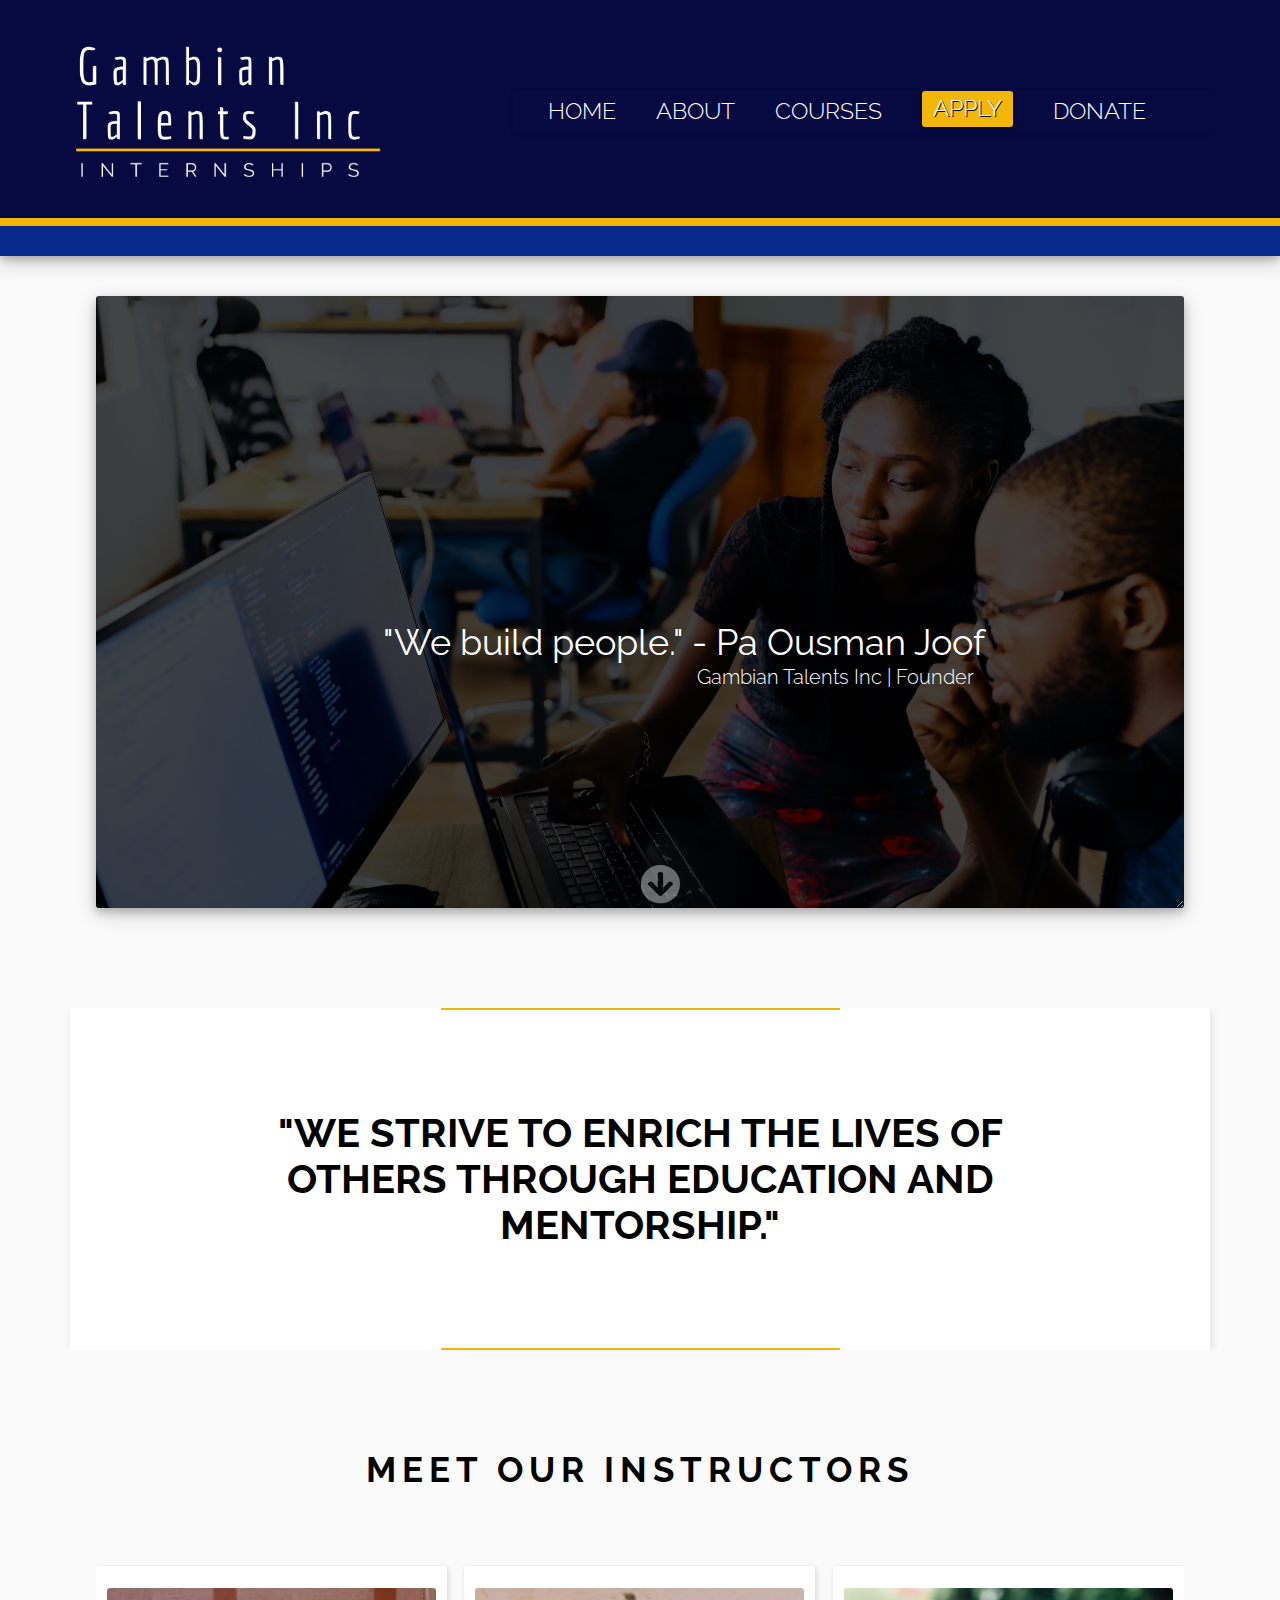
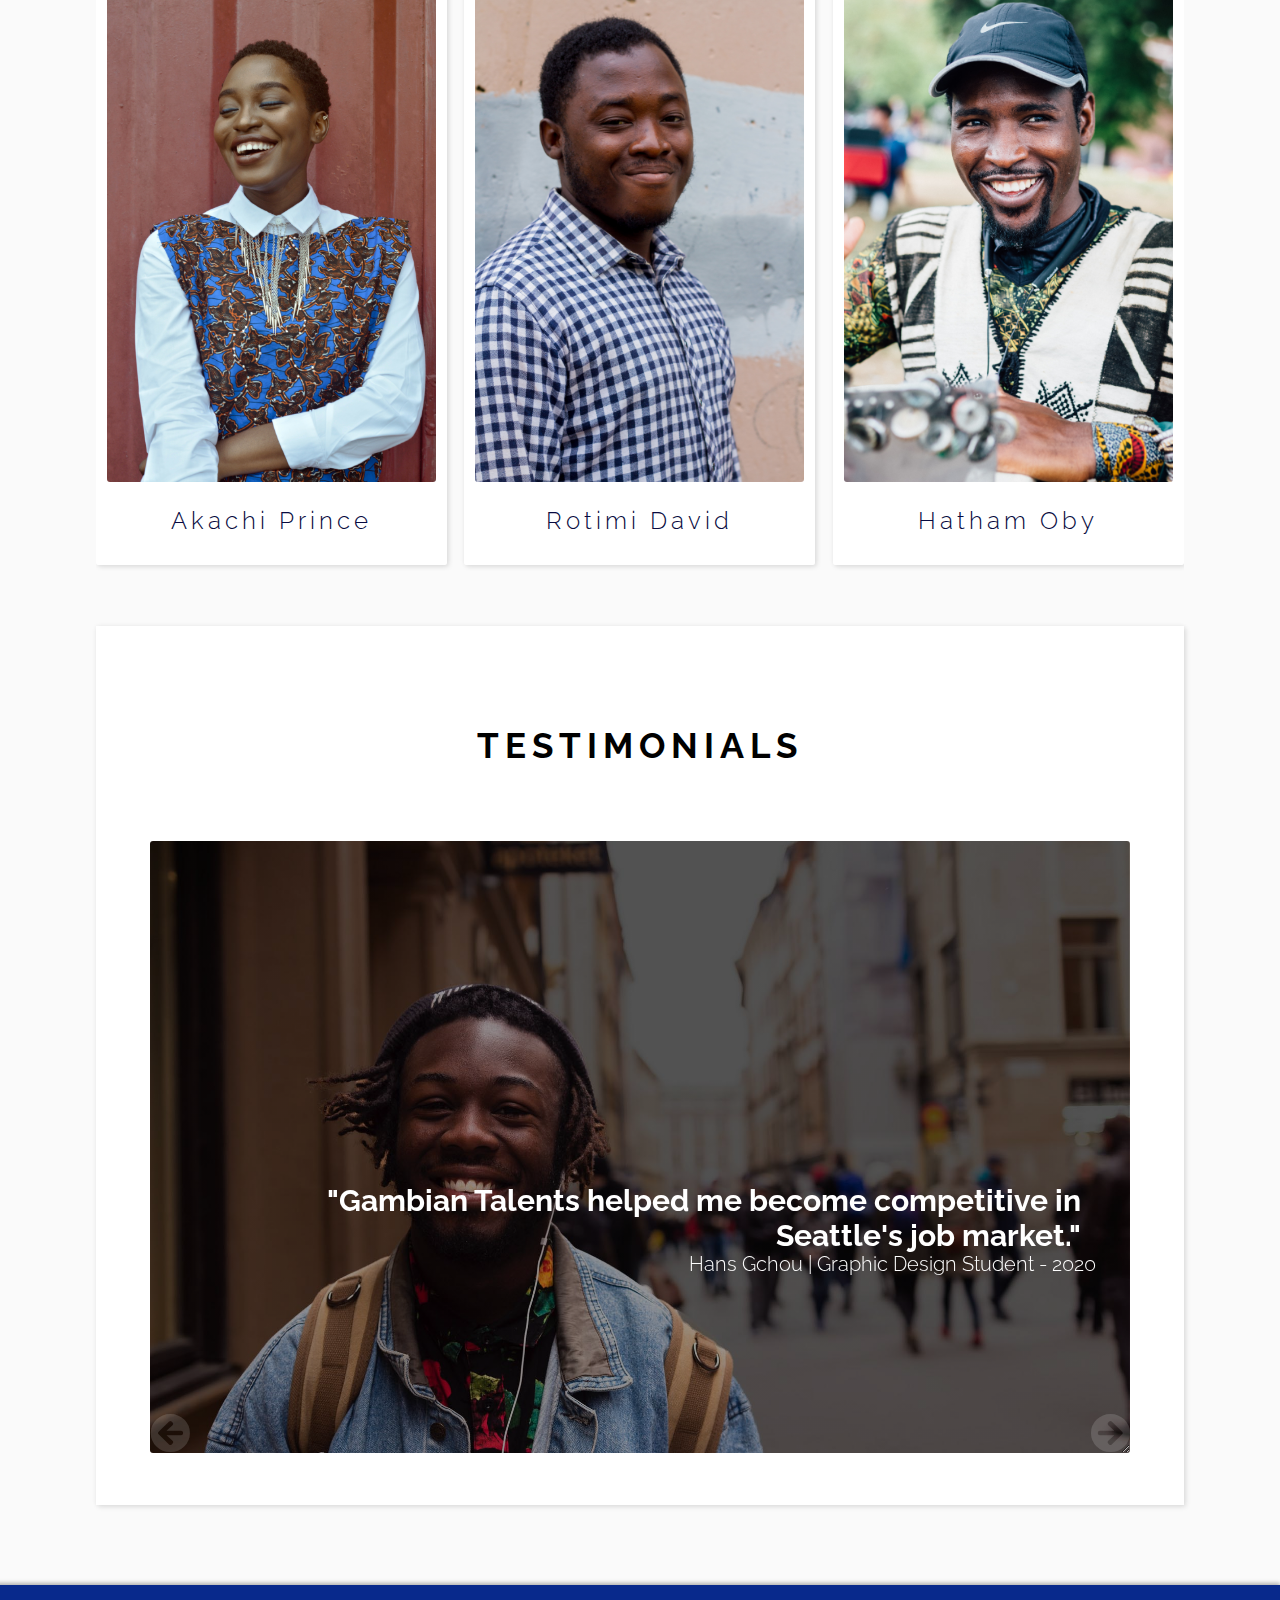
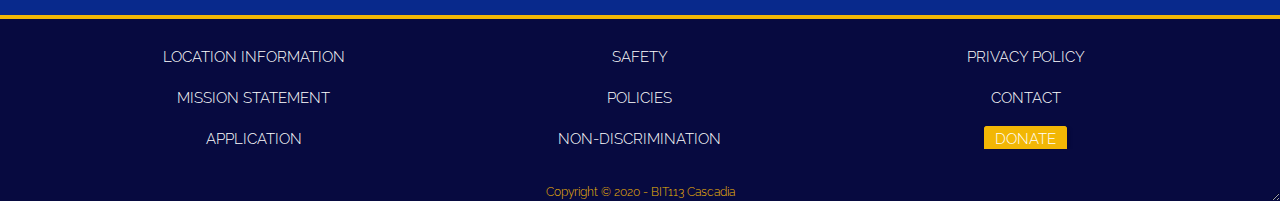
<file: index.html>
<!DOCTYPE html>
<html lang="en">
  <head>
    <meta charset="UTF-8" />
    <meta name="viewport" content="width=device-width, initial-scale=1.0" />
    <link
      href="https://fonts.googleapis.com/css2?family=Economica&family=Raleway:wght@300;400&display=swap"
      rel="stylesheet"
    />
    <link
      rel="stylesheet"
      href="https://cdnjs.cloudflare.com/ajax/libs/font-awesome/5.13.0/css/all.min.css"
    />
    <link rel="stylesheet" href="./css/assets/normalize.css" />
    <link rel="stylesheet" href="./css/assets/grid.css" />
    <link rel="stylesheet" href="./css/main/header.css" />
    <link rel="stylesheet" href="./css/index/home-instructors.css" />
    <link rel="stylesheet" href="./css/index/home-testimonials.css" />
    <link rel="stylesheet" href="./css/index/home-main.css" />
    <link rel="stylesheet" href="./css/main/footer.css" />
    <link rel="stylesheet" href="./css/main/main.css" />
    <title>GTI - Home</title>
  </head>
  <body>
    <div class="container">
      <header>
        <nav>
          <div class="row">
            <a class="col span-1-of-3" href="./index.html">
              <img
                class="main-logo"
                src="./css/assets/images/gti_logo_mobile.png"
                alt="main-logo"
              />
            </a>

            <ul class="main-nav col span-2-of-3 js--main-nav">
              <li>
                <a href="./index.html">Home</a>
              </li>
              <li>
                <a href="./about.html">About</a>
              </li>
              <li>
                <a href="./courses.html">Courses</a>
              </li>
              <li class="btn-yellow">
                <a
                  id="apply"
                  href="./css/assets//images/gti_application.pdf"
                  download
                  >Apply</a
                >
              </li>
              <li><a href="./notyet.html">Donate</a></li>
            </ul>

            <i class="fas fa-bars fa-2x"></i>
          </div>
        </nav>
      </header>

      <section class="section-main span-3-of-3">
        <div class="row section-main-content">
          <h1>"We build people." - Pa Ousman Joof</h1>
          <p>Gambian Talents Inc | Founder</p>
          <i class="fas fa-arrow-circle-down fa-2x"></i>
        </div>
      </section>

      <section class="quote">
        <div class="row row-white">
          <h1>
            "We strive to enrich the lives of others through education and
            mentorship."
          </h1>
        </div>
      </section>

      <section class="section-instructors" id="about">
        <div class="row">
          <h1 class="section-title">Meet Our Instructors</h1>
        </div>
        <div class="row">
          <div class="col span-1-of-3 card">
            <!-- Photo by Prince Akachi on Unsplash -->
            <a href="./notyet.html">
              <img
                src="./css/assets/images/instructor_1.jpg"
                alt="instructor photo"
              />
              <p>
                Akachi Prince
              </p>
            </a>
          </div>
          <div class="col span-1-of-3 card">
            <!-- Photo by David Rotimi on Unsplash -->
            <a href="./notyet.html">
              <img
                src="./css/assets/images/instructor_2.jpg"
                alt="instructor photo"
              />
              <p>
                Rotimi David
              </p>
            </a>
          </div>
          <div class="col span-1-of-3 card">
            <!-- Photo by Hatham on Unsplash -->
            <a href="./notyet.html">
              <img
                src="./css/assets/images/instructor_3.jpg"
                alt="instructor photo"
              />
              <p>
                Hatham Oby
              </p>
            </a>
          </div>
        </div>
      </section>

      <section class="section-testimonials span-3-of-3" id="js--testimonial-1">
        <div class="row">
          <h1 class="section-title">Testimonials</h1>
        </div>
        <div class="row">
          <div class="box">
            <h1>
              "Gambian Talents helped me become competitive in Seattle's job
              market."
            </h1>
            <p>
              Hans Gchou | Graphic Design Student - 2020
            </p>
            <i class="fas fa-arrow-circle-left fa-2x"></i>
            <i class="fas fa-arrow-circle-right fa-2x"></i>
          </div>
        </div>
      </section>
      <!-- Navi Deknil | Web Design Student - 2019 -->
      <!-- "I found my passion. Then, I found<br />
              a career. Gambian Talents changed my life." -->

      <div class="push"></div>

      <footer>
        <div class="row">
          <div class="col span-1-of-3 footer-list">
            <ul class="footer-link">
              <li><a href="#">Location Information</a></li>
              <li><a href="#">Mission Statement</a></li>
              <li><a href="#">Application</a></li>
            </ul>
          </div>
          <div class="col span-1-of-3 footer-list">
            <ul class="footer-link">
              <li><a href="#">Safety</a></li>
              <li><a href="#">Policies</a></li>
              <li><a href="#">Non-Discrimination</a></li>
            </ul>
          </div>
          <div class="col span-1-of-3 footer-list">
            <ul class="footer-link">
              <li><a href="#">Privacy Policy</a></li>
              <li><a href="#">Contact</a></li>
              <li><a class="btn-yellow" href="#">Donate</a></li>
            </ul>
          </div>
        </div>
        <div class="row copyright">
          <small>Copyright &copy; 2020 - BIT113 Cascadia</small>
        </div>
      </footer>
    </div>
    <script src="https://ajax.googleapis.com/ajax/libs/jquery/3.5.1/jquery.min.js"></script>
    <script src="./js/index.js"></script>
    <script src="./js/main.js"></script>
  </body>
</html>
</file>
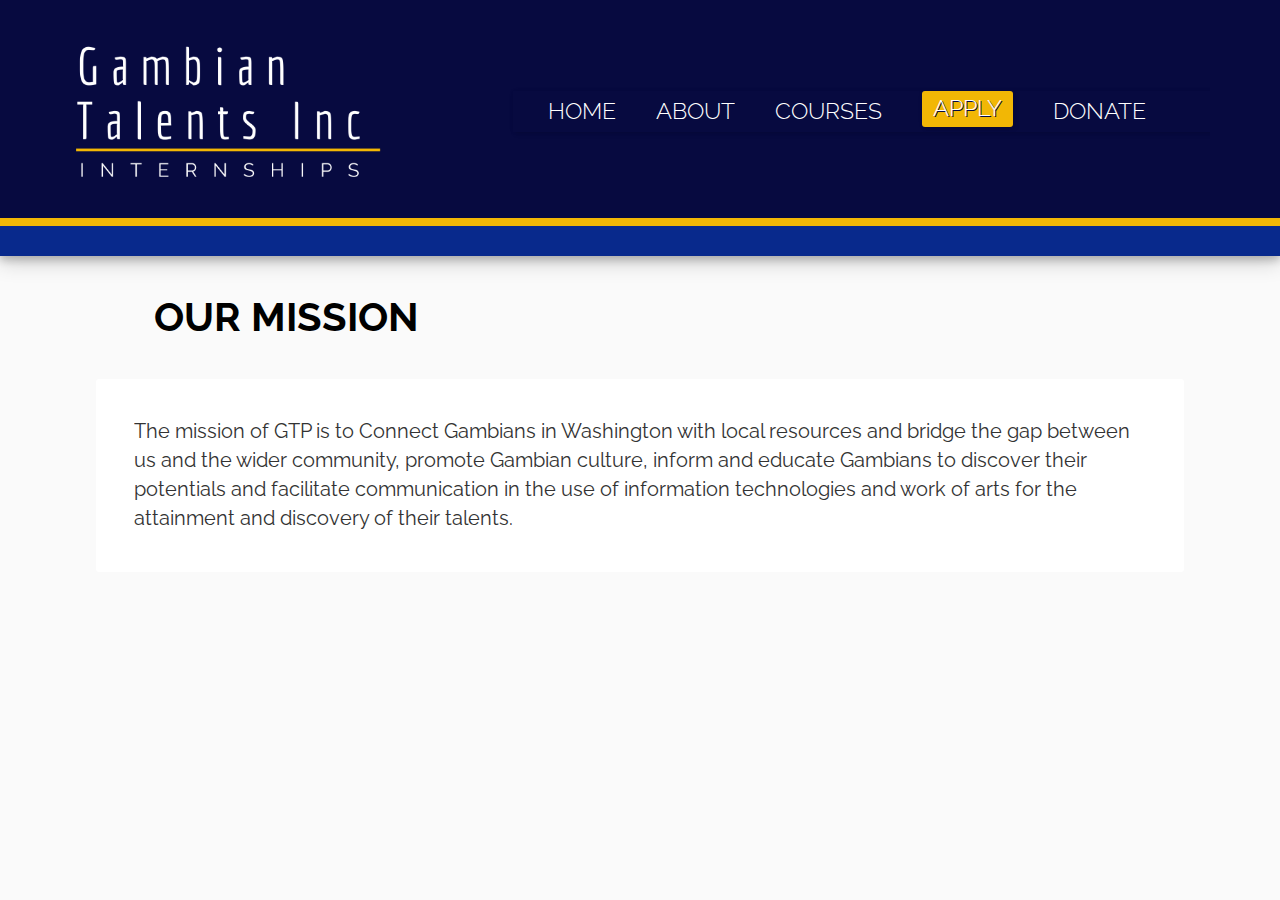
<file: about.html>
<!DOCTYPE html>
<html lang="en">
  <head>
    <meta charset="UTF-8" />
    <meta name="viewport" content="width=device-width, initial-scale=1.0" />
    <link
      href="https://fonts.googleapis.com/css2?family=Economica&family=Raleway:wght@300;400&display=swap"
      rel="stylesheet"
    />
    <link
      rel="stylesheet"
      href="https://cdnjs.cloudflare.com/ajax/libs/font-awesome/5.13.0/css/all.min.css"
    />
    <link rel="stylesheet" href="./css/assets/normalize.css" />
    <link rel="stylesheet" href="./css/assets/grid.css" />
    <link rel="stylesheet" href="./css/main/header.css" />
    <link rel="stylesheet" href="./css/main/footer.css" />
    <link rel="stylesheet" href="./css/courses/about-main.css" />
    <link rel="stylesheet" href="./css/main/main.css" />

    <title>GTI - Courses</title>
  </head>
  <body>
    <div class="container">
      <header>
        <nav>
          <div class="row">
            <a class="col span-1-of-3" href="./index.html">
              <img
                class="main-logo"
                src="./css/assets/images/gti_logo_mobile.png"
                alt="main-logo"
              />
            </a>

            <ul class="main-nav col span-2-of-3 js--main-nav">
              <li>
                <a href="./index.html">Home</a>
              </li>
              <li>
                <a href="./index.html">About</a>
              </li>
              <li>
                <a href="./courses.html">Courses</a>
              </li>
              <li class="btn-yellow">
                <a
                  id="apply"
                  href="./css/assets//images/gti_application.pdf"
                  download
                  >Apply</a
                >
              </li>
              <li><a href="./notyet.html">Donate</a></li>
            </ul>

            <i class="fas fa-bars fa-2x"></i>
          </div>
        </nav>
      </header>

      <h1>Our Mission</h1>

      <section class="section-mission">
        <p>
          The mission of GTP is to Connect Gambians in Washington with local
          resources and bridge the gap between us and the wider community,
          promote Gambian culture, inform and educate Gambians to discover their
          potentials and facilitate communication in the use of information
          technologies and work of arts for the attainment and discovery of
          their talents.
        </p>
      </section>

      <!-- <footer>
        <div class="row">
          <div class="col span-1-of-3 footer-list">
            <ul class="footer-link">
              <li><a href="#">Location Information</a></li>
              <li><a href="#">Mission Statement</a></li>
              <li><a href="#">Application</a></li>
            </ul>
          </div>
          <div class="col span-1-of-3 footer-list">
            <ul class="footer-link">
              <li><a href="#">Safety</a></li>
              <li><a href="#">Policies</a></li>
              <li><a href="#">Non-Discrimination</a></li>
            </ul>
          </div>
          <div class="col span-1-of-3 footer-list">
            <ul class="footer-link">
              <li><a href="#">Privacy Policy</a></li>
              <li><a href="#">Contact</a></li>
              <li><a class="btn-yellow" href="#" id="donate">Donate</a></li>
            </ul>
          </div>
        </div>
        <div class="row copyright">
          <small>Copyright &copy; 2020 - BIT113 Cascadia</small>
        </div>
      </footer> -->
    </div>
    <script src="https://ajax.googleapis.com/ajax/libs/jquery/3.5.1/jquery.min.js"></script>
    <script src="./js/main.js"></script>
  </body>
</html>
</file>
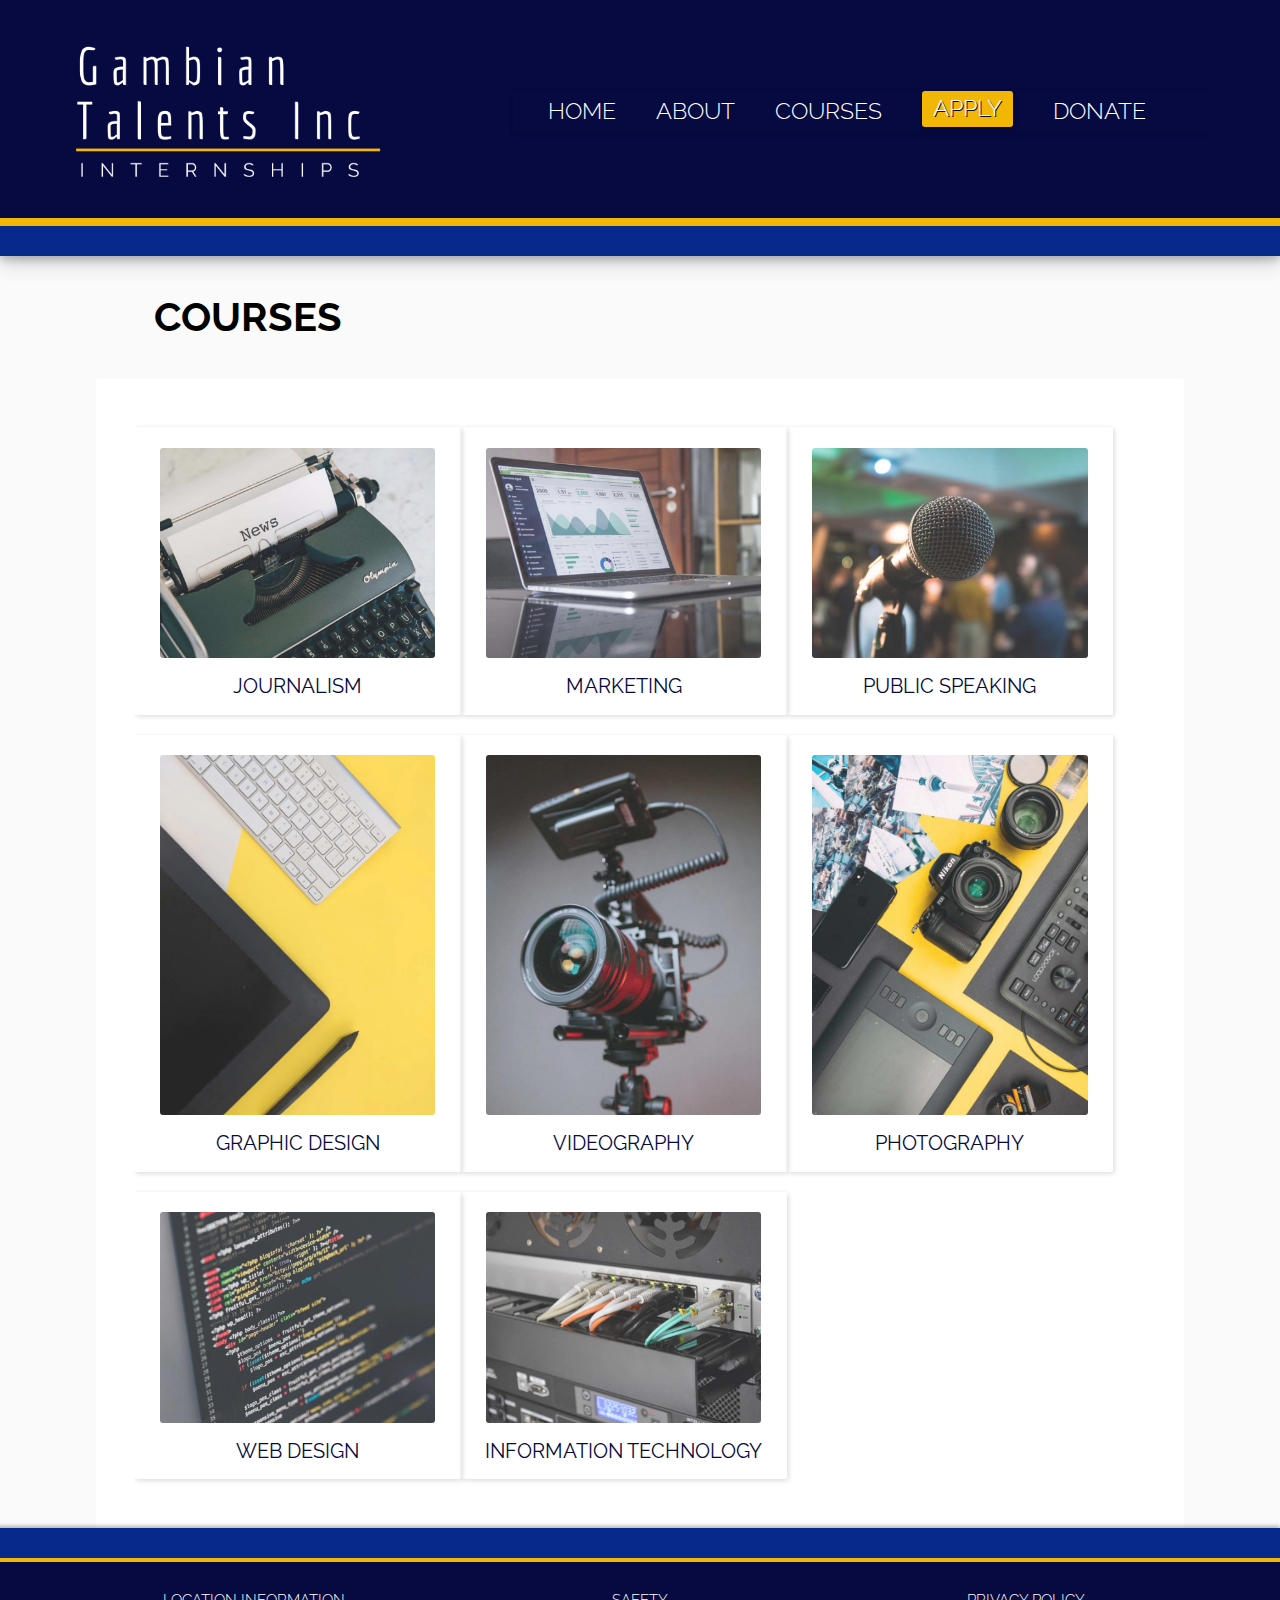
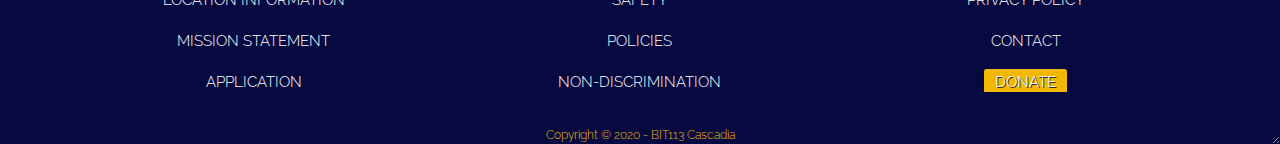
<file: courses.html>
<!DOCTYPE html>
<html lang="en">
  <head>
    <meta charset="UTF-8" />
    <meta name="viewport" content="width=device-width, initial-scale=1.0" />
    <link
      href="https://fonts.googleapis.com/css2?family=Economica&family=Raleway:wght@300;400&display=swap"
      rel="stylesheet"
    />
    <link
      rel="stylesheet"
      href="https://cdnjs.cloudflare.com/ajax/libs/font-awesome/5.13.0/css/all.min.css"
    />
    <link rel="stylesheet" href="./css/assets/normalize.css" />
    <link rel="stylesheet" href="./css/assets/grid.css" />
    <link rel="stylesheet" href="./css/main/header.css" />
    <link rel="stylesheet" href="./css/main/footer.css" />
    <link rel="stylesheet" href="./css/courses/courses-main.css" />
    <link rel="stylesheet" href="./css/main/main.css" />

    <title>GTI - Courses</title>
  </head>
  <body>
    <div class="container">
      <header>
        <nav>
          <div class="row">
            <a class="col span-1-of-3" href="./index.html">
              <img
                class="main-logo"
                src="./css/assets/images/gti_logo_mobile.png"
                alt="main-logo"
              />
            </a>

            <ul class="main-nav col span-2-of-3 js--main-nav">
              <li>
                <a href="./index.html">Home</a>
              </li>
              <li>
                <a href="./about.html">About</a>
              </li>
              <li>
                <a href="./courses.html">Courses</a>
              </li>
              <li class="btn-yellow">
                <a
                  id="apply"
                  href="./css/assets//images/gti_application.pdf"
                  download
                  >Apply</a
                >
              </li>
              <li><a href="./notyet.html">Donate</a></li>
            </ul>

            <i class="fas fa-bars fa-2x"></i>
          </div>
        </nav>
      </header>

      <h1>Courses</h1>

      <section class="section-courses">
        <div class="row course-row">
          <a href="./journalism-j.html">
            <div class="col span-1-of-3 card">
              <img
                src="./css/assets/images/journalism.jpg"
                alt="journalism course"
              />
              <!-- Photo by Markus Winkler on Unsplash  -->
              <p>journalism</p>
            </div>
          </a>

          <a href="./notyet.html">
            <div class="col span-1-of-3 card">
              <img
                src="./css/assets/images/marketing.jpg"
                alt="marketing course"
              />
              <!-- Photo by Carlos Muza on Unsplash -->
              <p>marketing</p>
            </div>
          </a>

          <a href="./notyet.html">
            <div class="col span-1-of-3 card">
              <img
                src="./css/assets/images/public-speaking.jpg"
                alt="public speaking course"
              />
              <!-- Photo by Kane Reinholdtsen on Unsplash -->
              <p>Public Speaking</p>
            </div>
          </a>
        </div>

        <div class="row course-row">
          <a href="./graphic-design-j.html">
            <div class="col span-1-of-3 card">
              <img
                src="./css/assets/images/graphic-design.jpg"
                alt="graphic design course"
              />
              <!-- Photo by Georgie Cobbs on Unsplash -->
              <p>Graphic Design</p>
            </div>
          </a>

          <a href="./videography-j.html">
            <div class="col span-1-of-3 card">
              <img
                src="./css/assets/images/videography.jpg"
                alt="videography course"
              />
              <!-- Photo by Matteo Bernardis on Unsplash -->
              <p>videography</p>
            </div>
          </a>

          <a href="./notyet.html">
            <div class="col span-1-of-3 card">
              <img
                src="./css/assets/images/photography.jpg"
                alt="photography course"
              />
              <!-- Photo by Krisztian Tabori on Unsplash -->
              <p>Photography</p>
            </div>
          </a>
        </div>

        <div class="row course-row">
          <a href="./web-design-j.html">
            <div class="col span-1-of-3 card">
              <img
                src="./css/assets/images/web-design.jpg"
                alt="web design course"
              />
              <!-- Photo by Ilya Pavlov on Unsplash -->
              <p>web Design</p>
            </div>
          </a>

          <a href="./info-comm-j.html">
            <div class="col span-1-of-3 card">
              <img
                src="./css/assets/images/info-tech.jpg"
                alt="information technology course"
              />
              <!-- Photo by Thomas Jensen on Unsplash -->
              <p>information technology</p>
            </div>
          </a>
        </div>
      </section>
      <footer>
        <div class="row">
          <div class="col span-1-of-3 footer-list">
            <ul class="footer-link">
              <li><a href="#">Location Information</a></li>
              <li><a href="#">Mission Statement</a></li>
              <li><a href="#">Application</a></li>
            </ul>
          </div>
          <div class="col span-1-of-3 footer-list">
            <ul class="footer-link">
              <li><a href="#">Safety</a></li>
              <li><a href="#">Policies</a></li>
              <li><a href="#">Non-Discrimination</a></li>
            </ul>
          </div>
          <div class="col span-1-of-3 footer-list">
            <ul class="footer-link">
              <li><a href="#">Privacy Policy</a></li>
              <li><a href="#">Contact</a></li>
              <li><a class="btn-yellow" href="#" id="donate">Donate</a></li>
            </ul>
          </div>
        </div>
        <div class="row copyright">
          <small>Copyright &copy; 2020 - BIT113 Cascadia</small>
        </div>
      </footer>
    </div>
    <script src="https://ajax.googleapis.com/ajax/libs/jquery/3.5.1/jquery.min.js"></script>
    <script src="./js/main.js"></script>
  </body>
</html>
</file>
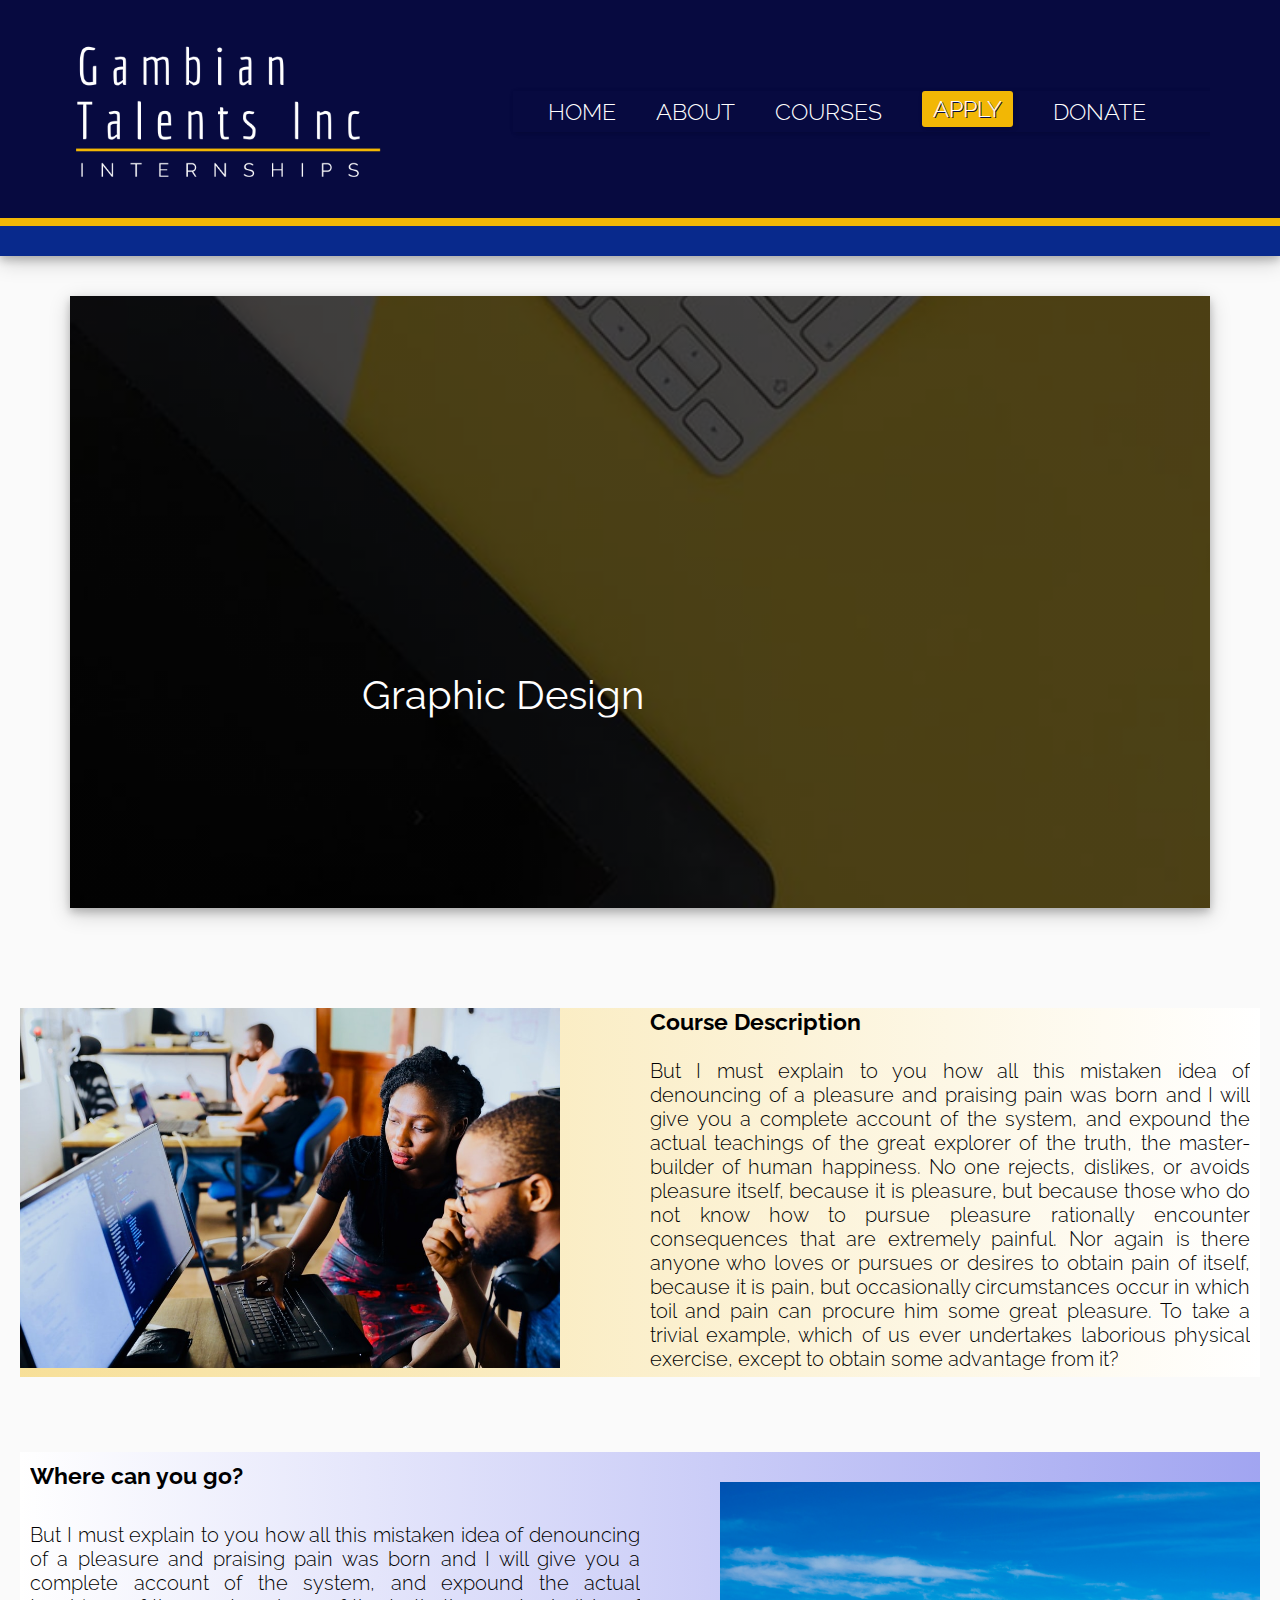
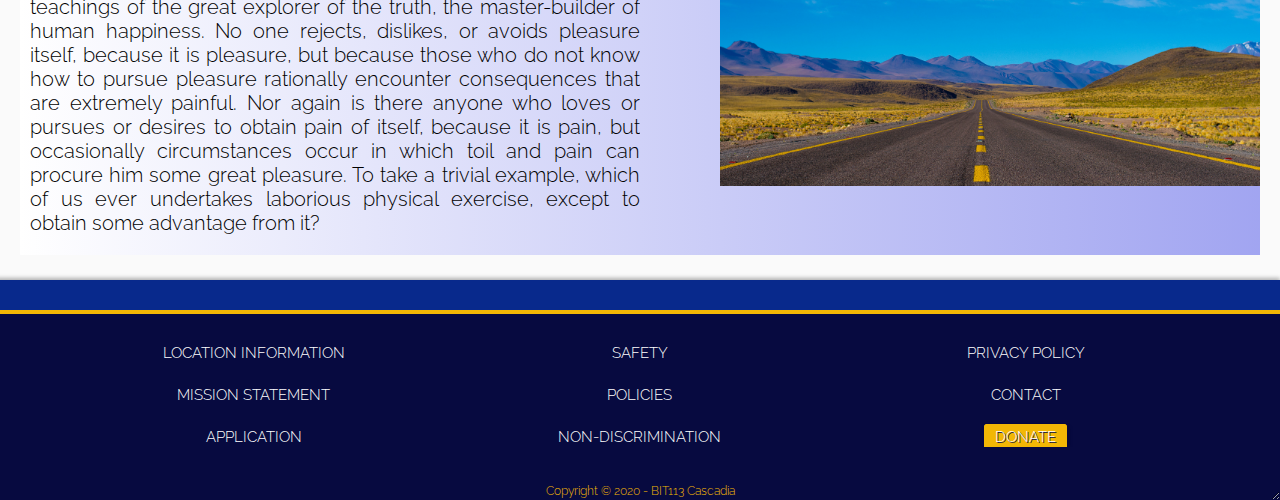
<file: graphic-design-j.html>
<!DOCTYPE html>
<html lang="en">
  <head>
    <meta charset="UTF-8" />
    <meta name="viewport" content="width=device-width, initial-scale=1.0" />
    <link
      href="https://fonts.googleapis.com/css2?family=Economica&family=Raleway:wght@300;400&display=swap"
      rel="stylesheet"
    />
    <link
      rel="stylesheet"
      href="https://cdnjs.cloudflare.com/ajax/libs/font-awesome/5.13.0/css/all.min.css"
    />
    <link rel="stylesheet" href="./css/assets/grid.css" />
    <link rel="stylesheet" href="./css/main/header.css" />
    <link rel="stylesheet" href="./css/main/footer.css" />
    <link rel="stylesheet" href="./css/course-description.css" />
    <link rel="stylesheet" href="./css/graphic-main.css" />
    <link rel="stylesheet" href="./css/main/main.css" />
    <title>GTI - Courses | Graphic Design</title>
  </head>
  <body>
    <header>
      <nav>
        <div class="row">
          <a class="col span-1-of-3" href="./index.html">
            <img
              class="main-logo"
              src="./css/assets/images/gti_logo_mobile.png"
              alt="main-logo"
            />
          </a>

          <ul class="main-nav col span-2-of-3 js--main-nav">
            <li>
              <a href="./index.html">Home</a>
            </li>
            <li>
              <a href="./about.html">About</a>
            </li>
            <li>
              <a href="./courses.html">Courses</a>
            </li>
            <li class="btn-yellow">
              <a
                id="apply"
                href="./css/assets//images/gti_application.pdf"
                download
                >Apply</a
              >
            </li>
            <li><a href="./notyet.html">Donate</a></li>
          </ul>

          <i class="fas fa-bars fa-2x"></i>
        </div>
      </nav>
    </header>

    <section class="graphic-main">
      <div class="row">
        <!-- Photo by Tim Arterbury on Unsplash -->
        <h1>Graphic Design</h1>
        <!-- <i class="fas fa-arrow-circle-down fa-2x"></i> -->
      </div>
    </section>
    <section class="containers">
      <div class="section-description-1">
        <!-- Photo by NESA by Makers on Unsplash -->
        <img id="s1" src="css/assets/images/classroom.jpg" />
        <h3>Course Description</h3>
        <br />
        <p class="info-1">
          But I must explain to you how all this mistaken idea of denouncing of
          a pleasure and praising pain was born and I will give you a complete
          account of the system, and expound the actual teachings of the great
          explorer of the truth, the master-builder of human happiness. No one
          rejects, dislikes, or avoids pleasure itself, because it is pleasure,
          but because those who do not know how to pursue pleasure rationally
          encounter consequences that are extremely painful. Nor again is there
          anyone who loves or pursues or desires to obtain pain of itself,
          because it is pain, but occasionally circumstances occur in which toil
          and pain can procure him some great pleasure. To take a trivial
          example, which of us ever undertakes laborious physical exercise,
          except to obtain some advantage from it?
        </p>
      </div>
    </section>
    <section class="containers">
      <div class="section-description-2">
        <!-- Photo by Daniel Cartin on Unsplash -->
        <img id="s2" src="css/assets/images/journey.jpg" />
        <h3 style="margin: 10px;">Where can you go?</h3>
        <br />
        <p class="info-2">
          But I must explain to you how all this mistaken idea of denouncing of
          a pleasure and praising pain was born and I will give you a complete
          account of the system, and expound the actual teachings of the great
          explorer of the truth, the master-builder of human happiness. No one
          rejects, dislikes, or avoids pleasure itself, because it is pleasure,
          but because those who do not know how to pursue pleasure rationally
          encounter consequences that are extremely painful. Nor again is there
          anyone who loves or pursues or desires to obtain pain of itself,
          because it is pain, but occasionally circumstances occur in which toil
          and pain can procure him some great pleasure. To take a trivial
          example, which of us ever undertakes laborious physical exercise,
          except to obtain some advantage from it?
        </p>
      </div>
    </section>
    <footer>
      <div class="row">
        <div class="col span-1-of-3 footer-list">
          <ul class="footer-link">
            <li><a href="#">Location Information</a></li>
            <li><a href="#">Mission Statement</a></li>
            <li><a href="#">Application</a></li>
          </ul>
        </div>
        <div class="col span-1-of-3 footer-list">
          <ul class="footer-link">
            <li><a href="#">Safety</a></li>
            <li><a href="#">Policies</a></li>
            <li><a href="#">Non-Discrimination</a></li>
          </ul>
        </div>
        <div class="col span-1-of-3 footer-list">
          <ul class="footer-link">
            <li><a href="#">Privacy Policy</a></li>
            <li><a href="#">Contact</a></li>
            <li><a class="btn-yellow" href="#" id="donate">Donate</a></li>
          </ul>
        </div>
      </div>
      <div class="row copyright">
        <small>Copyright &copy; 2020 - BIT113 Cascadia</small>
      </div>
    </footer>
    <script src="https://ajax.googleapis.com/ajax/libs/jquery/3.5.1/jquery.min.js"></script>
    <script src="./js/main.js"></script>
  </body>
</html>
</file>
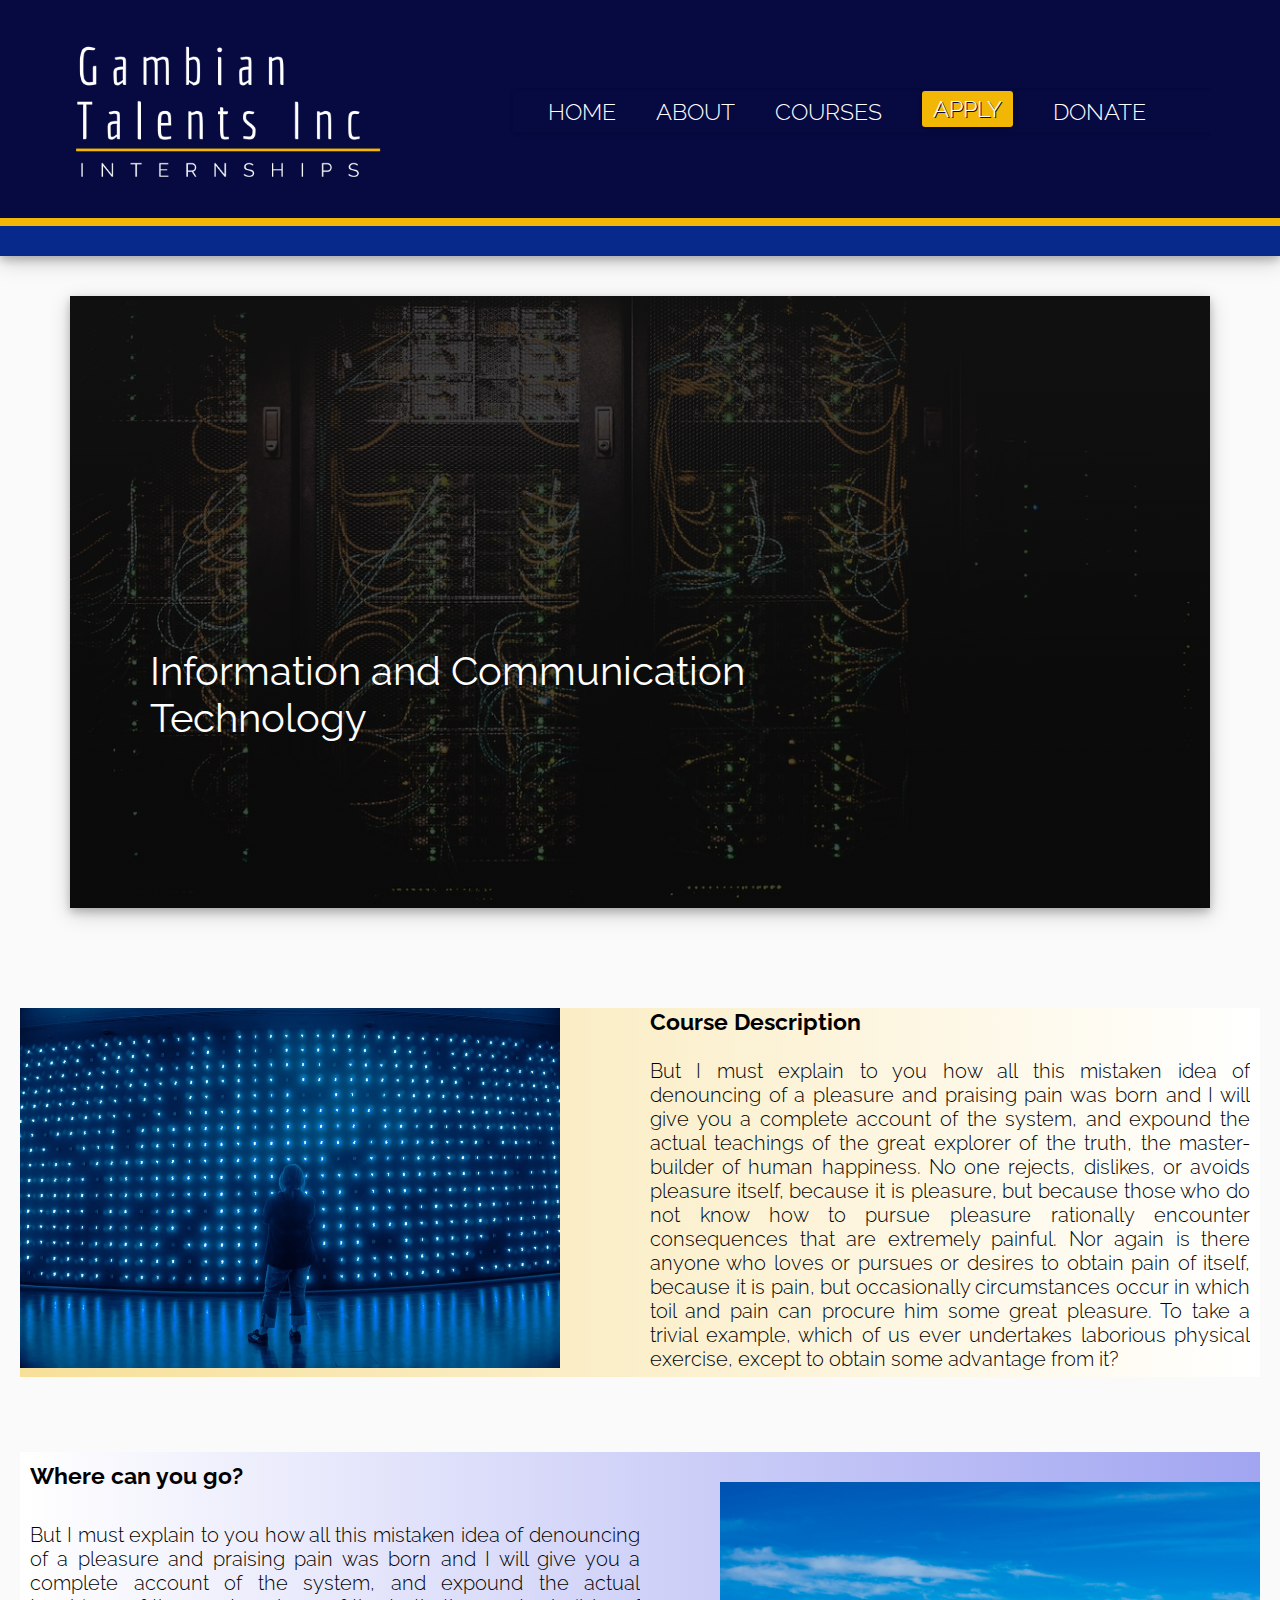
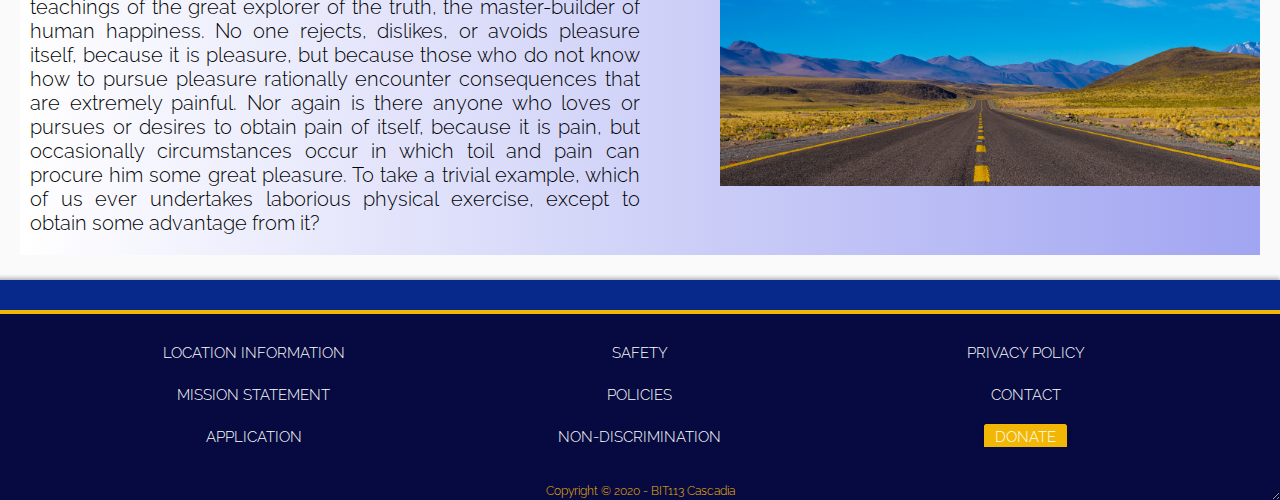
<file: info-comm-j.html>
<!DOCTYPE html>
<html lang="en">
  <head>
    <meta charset="UTF-8" />
    <meta name="viewport" content="width=device-width, initial-scale=1.0" />
    <link
      href="https://fonts.googleapis.com/css2?family=Economica&family=Raleway:wght@300;400&display=swap"
      rel="stylesheet"
    />
    <link
      rel="stylesheet"
      href="https://cdnjs.cloudflare.com/ajax/libs/font-awesome/5.13.0/css/all.min.css"
    />
    <link rel="stylesheet" href="./css/assets/grid.css" />
    <link rel="stylesheet" href="./css/main/header.css" />
    <link rel="stylesheet" href="./css/main/footer.css" />
    <link rel="stylesheet" href="./css/infocomm-main.css" />
    <link rel="stylesheet" href="./css/course-description.css" />
    <link rel="stylesheet" href="./css/main/main.css" />
    <title>GTI - Courses | Information and Communication Technology</title>
  </head>
  <body>
    <header>
      <nav>
        <div class="row">
          <a class="col span-1-of-3" href="./index.html">
            <img
              class="main-logo"
              src="./css/assets/images/gti_logo_mobile.png"
              alt="main-logo"
            />
          </a>

          <ul class="main-nav col span-2-of-3 js--main-nav">
            <li>
              <a href="./index.html">Home</a>
            </li>
            <li>
              <a href="./about.html">About</a>
            </li>
            <li>
              <a href="./courses.html">Courses</a>
            </li>
            <li class="btn-yellow">
              <a
                id="apply"
                href="./css/assets//images/gti_application.pdf"
                download
                >Apply</a
              >
            </li>
            <li><a href="./notyet.html">Donate</a></li>
          </ul>

          <i class="fas fa-bars fa-2x"></i>
        </div>
      </nav>
    </header>

    <section class="infocomm-main">
      <div class="row">
        <!-- Photo by Tim Arterbury on Unsplash -->
        <h1>Information and Communication Technology</h1>
        <!-- <i class="fas fa-arrow-circle-down fa-2x"></i> -->
      </div>
    </section>
    <section class="containers">
      <div class="section-description-1">
        <!-- Photo by Yeo Khee on Unsplash -->
        <img id="s1" src="css/assets/images/network-glow.jpeg" />
        <h3>Course Description</h3>
        <br />
        <p class="info-1">
          But I must explain to you how all this mistaken idea of denouncing of
          a pleasure and praising pain was born and I will give you a complete
          account of the system, and expound the actual teachings of the great
          explorer of the truth, the master-builder of human happiness. No one
          rejects, dislikes, or avoids pleasure itself, because it is pleasure,
          but because those who do not know how to pursue pleasure rationally
          encounter consequences that are extremely painful. Nor again is there
          anyone who loves or pursues or desires to obtain pain of itself,
          because it is pain, but occasionally circumstances occur in which toil
          and pain can procure him some great pleasure. To take a trivial
          example, which of us ever undertakes laborious physical exercise,
          except to obtain some advantage from it?
        </p>
      </div>
    </section>
    <section class="containers">
      <div class="section-description-2">
        <!-- Photo by Daniel Cartin on Unsplash -->
        <img id="s2" src="css/assets/images/journey.jpg" />
        <h3 style="margin: 10px;">Where can you go?</h3>
        <br />
        <p class="info-2">
          But I must explain to you how all this mistaken idea of denouncing of
          a pleasure and praising pain was born and I will give you a complete
          account of the system, and expound the actual teachings of the great
          explorer of the truth, the master-builder of human happiness. No one
          rejects, dislikes, or avoids pleasure itself, because it is pleasure,
          but because those who do not know how to pursue pleasure rationally
          encounter consequences that are extremely painful. Nor again is there
          anyone who loves or pursues or desires to obtain pain of itself,
          because it is pain, but occasionally circumstances occur in which toil
          and pain can procure him some great pleasure. To take a trivial
          example, which of us ever undertakes laborious physical exercise,
          except to obtain some advantage from it?
        </p>
      </div>
    </section>
    <footer>
      <div class="row">
        <div class="col span-1-of-3 footer-list">
          <ul class="footer-link">
            <li><a href="#">Location Information</a></li>
            <li><a href="#">Mission Statement</a></li>
            <li><a href="#">Application</a></li>
          </ul>
        </div>
        <div class="col span-1-of-3 footer-list">
          <ul class="footer-link">
            <li><a href="#">Safety</a></li>
            <li><a href="#">Policies</a></li>
            <li><a href="#">Non-Discrimination</a></li>
          </ul>
        </div>
        <div class="col span-1-of-3 footer-list">
          <ul class="footer-link">
            <li><a href="#">Privacy Policy</a></li>
            <li><a href="#">Contact</a></li>
            <li><a class="btn-yellow" href="#">Donate</a></li>
          </ul>
        </div>
      </div>
      <div class="row copyright">
        <small>Copyright &copy; 2020 - BIT113 Cascadia</small>
      </div>
    </footer>
    <script src="https://ajax.googleapis.com/ajax/libs/jquery/3.5.1/jquery.min.js"></script>
    <script src="./js/main.js"></script>
  </body>
</html>
</file>
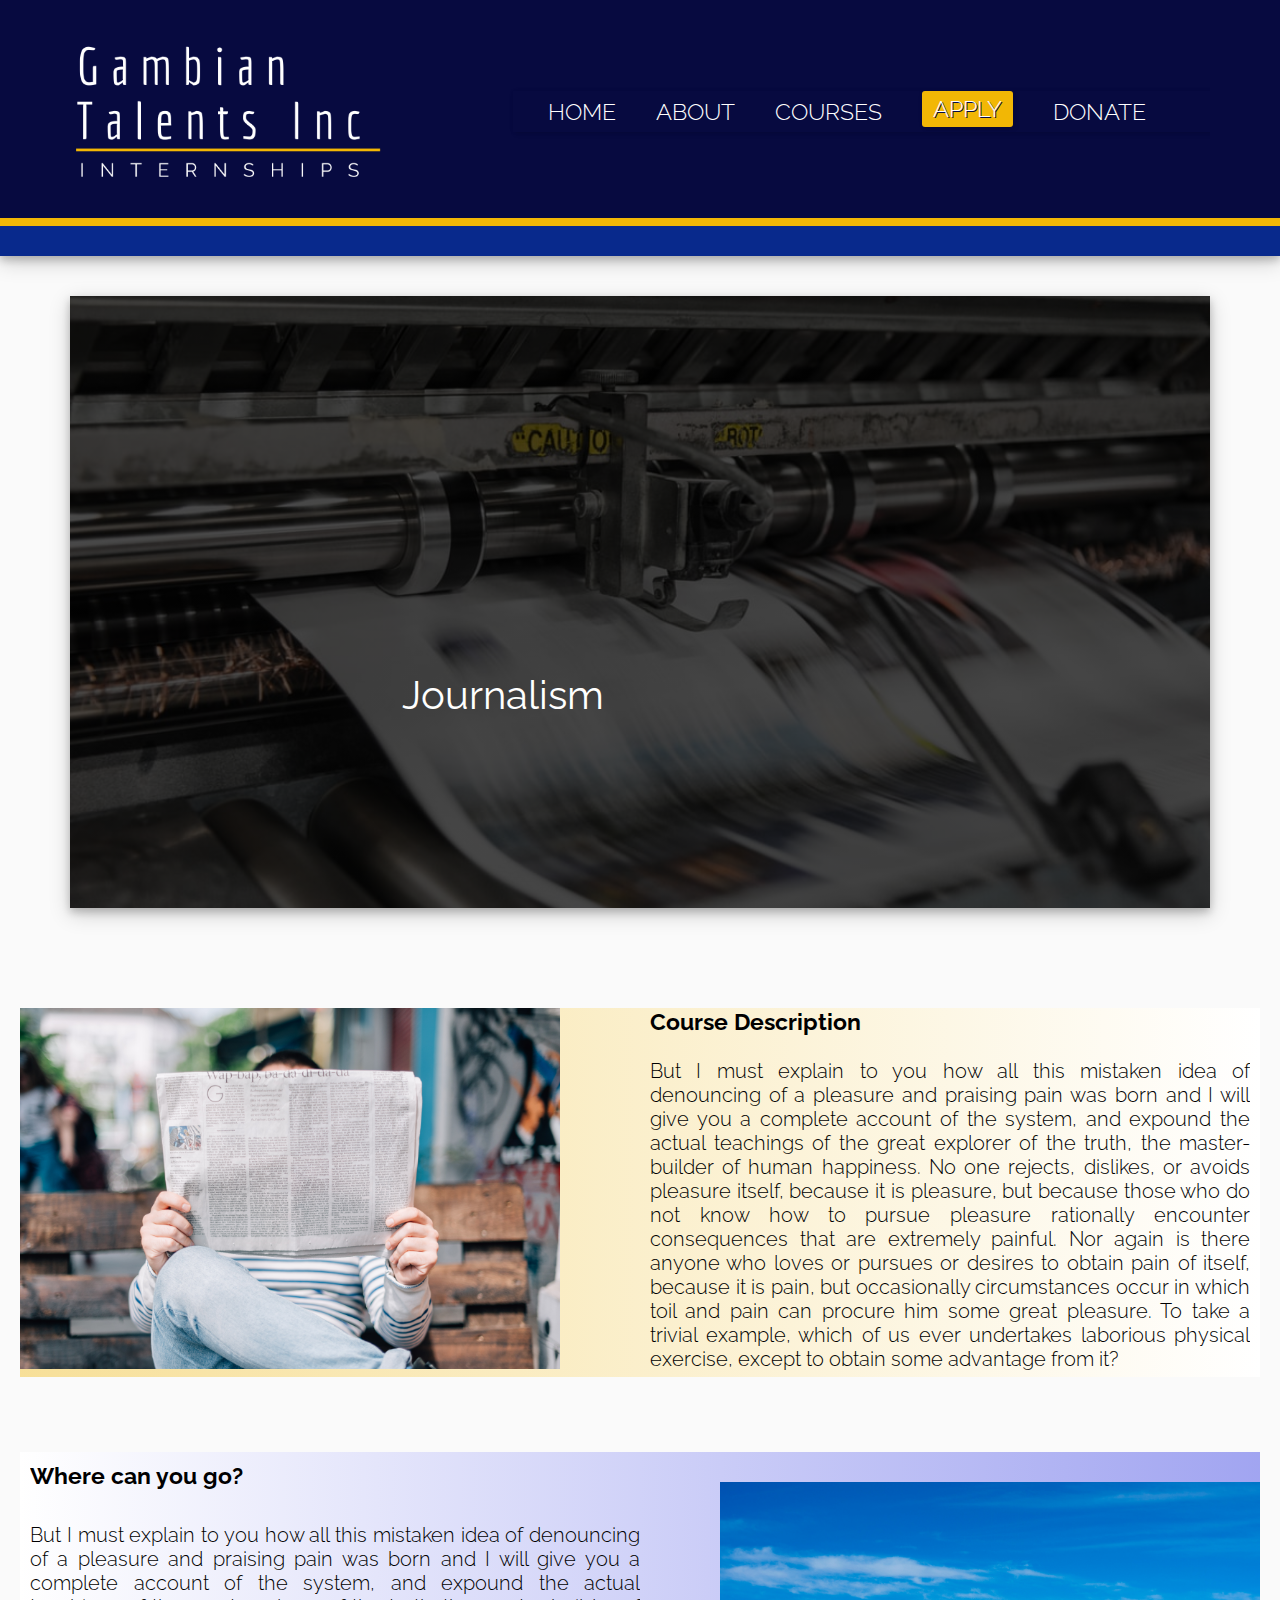
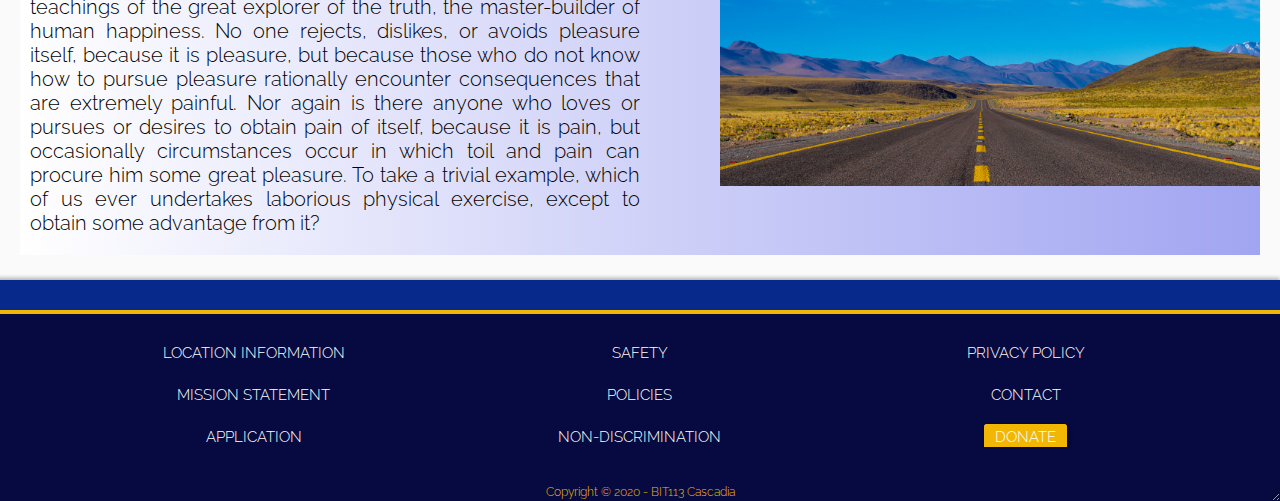
<file: journalism-j.html>
<!DOCTYPE html>
<html lang="en">
  <head>
    <meta charset="UTF-8" />
    <meta name="viewport" content="width=device-width, initial-scale=1.0" />
    <link
      href="https://fonts.googleapis.com/css2?family=Economica&family=Raleway:wght@300;400&display=swap"
      rel="stylesheet"
    />
    <link
      rel="stylesheet"
      href="https://cdnjs.cloudflare.com/ajax/libs/font-awesome/5.13.0/css/all.min.css"
    />
    <link rel="stylesheet" href="./css/assets/grid.css" />
    <link rel="stylesheet" href="./css/main/header.css" />
    <link rel="stylesheet" href="./css/main/footer.css" />
    <link rel="stylesheet" href="./css/journalism-main.css" />
    <link rel="stylesheet" href="./css/course-description.css" />
    <link rel="stylesheet" href="./css/main/main.css" />
    <title>GTI - Courses | Journalism</title>
  </head>
  <body>
    <div class="container">
      <header>
        <nav>
          <div class="row">
            <a class="col span-1-of-3" href="./index.html">
              <img
                class="main-logo"
                src="./css/assets/images/gti_logo_mobile.png"
                alt="main-logo"
              />
            </a>

            <ul class="main-nav col span-2-of-3 js--main-nav">
              <li>
                <a href="./index.html">Home</a>
              </li>
              <li>
                <a href="./about.html">About</a>
              </li>
              <li>
                <a href="./courses.html">Courses</a>
              </li>
              <li class="btn-yellow">
                <a
                  id="apply"
                  href="./css/assets//images/gti_application.pdf"
                  download
                  >Apply</a
                >
              </li>
              <li><a href="./notyet.html">Donate</a></li>
            </ul>

            <i class="fas fa-bars fa-2x"></i>
          </div>
        </nav>
      </header>

      <section class="journalism-main">
        <div class="row">
          <!-- Photo by Tim Arterbury on Unsplash -->
          <h1>Journalism</h1>
          <!-- <i class="fas fa-arrow-circle-down fa-2x"></i> -->
        </div>
      </section>

      <section class="containers">
        <div class="section-description-1">
          <!-- Photo by Roman Kraft on Unsplash -->
          <img id="s1" src="css/assets/images/newspaper.jpg" />
          <h3>Course Description</h3>
          <br />
          <p class="info-1">
            But I must explain to you how all this mistaken idea of denouncing
            of a pleasure and praising pain was born and I will give you a
            complete account of the system, and expound the actual teachings of
            the great explorer of the truth, the master-builder of human
            happiness. No one rejects, dislikes, or avoids pleasure itself,
            because it is pleasure, but because those who do not know how to
            pursue pleasure rationally encounter consequences that are extremely
            painful. Nor again is there anyone who loves or pursues or desires
            to obtain pain of itself, because it is pain, but occasionally
            circumstances occur in which toil and pain can procure him some
            great pleasure. To take a trivial example, which of us ever
            undertakes laborious physical exercise, except to obtain some
            advantage from it?
          </p>
        </div>
      </section>

      <section class="containers">
        <div class="section-description-2">
          <!-- Photo by Daniel Cartin on Unsplash -->
          <img id="s2" src="css/assets/images/journey.jpg" />
          <h3 style="margin: 10px;">Where can you go?</h3>
          <br />
          <p class="info-2">
            But I must explain to you how all this mistaken idea of denouncing
            of a pleasure and praising pain was born and I will give you a
            complete account of the system, and expound the actual teachings of
            the great explorer of the truth, the master-builder of human
            happiness. No one rejects, dislikes, or avoids pleasure itself,
            because it is pleasure, but because those who do not know how to
            pursue pleasure rationally encounter consequences that are extremely
            painful. Nor again is there anyone who loves or pursues or desires
            to obtain pain of itself, because it is pain, but occasionally
            circumstances occur in which toil and pain can procure him some
            great pleasure. To take a trivial example, which of us ever
            undertakes laborious physical exercise, except to obtain some
            advantage from it?
          </p>
        </div>
      </section>
      <footer>
        <div class="row">
          <div class="col span-1-of-3 footer-list">
            <ul class="footer-link">
              <li><a href="#">Location Information</a></li>
              <li><a href="#">Mission Statement</a></li>
              <li><a href="#">Application</a></li>
            </ul>
          </div>
          <div class="col span-1-of-3 footer-list">
            <ul class="footer-link">
              <li><a href="#">Safety</a></li>
              <li><a href="#">Policies</a></li>
              <li><a href="#">Non-Discrimination</a></li>
            </ul>
          </div>
          <div class="col span-1-of-3 footer-list">
            <ul class="footer-link">
              <li><a href="#">Privacy Policy</a></li>
              <li><a href="#">Contact</a></li>
              <li><a class="btn-yellow" href="#">Donate</a></li>
            </ul>
          </div>
        </div>
        <div class="row copyright">
          <small>Copyright &copy; 2020 - BIT113 Cascadia</small>
        </div>
      </footer>
    </div>
    <script src="https://ajax.googleapis.com/ajax/libs/jquery/3.5.1/jquery.min.js"></script>
    <script src="./js/main.js"></script>
  </body>
</html>
</file>
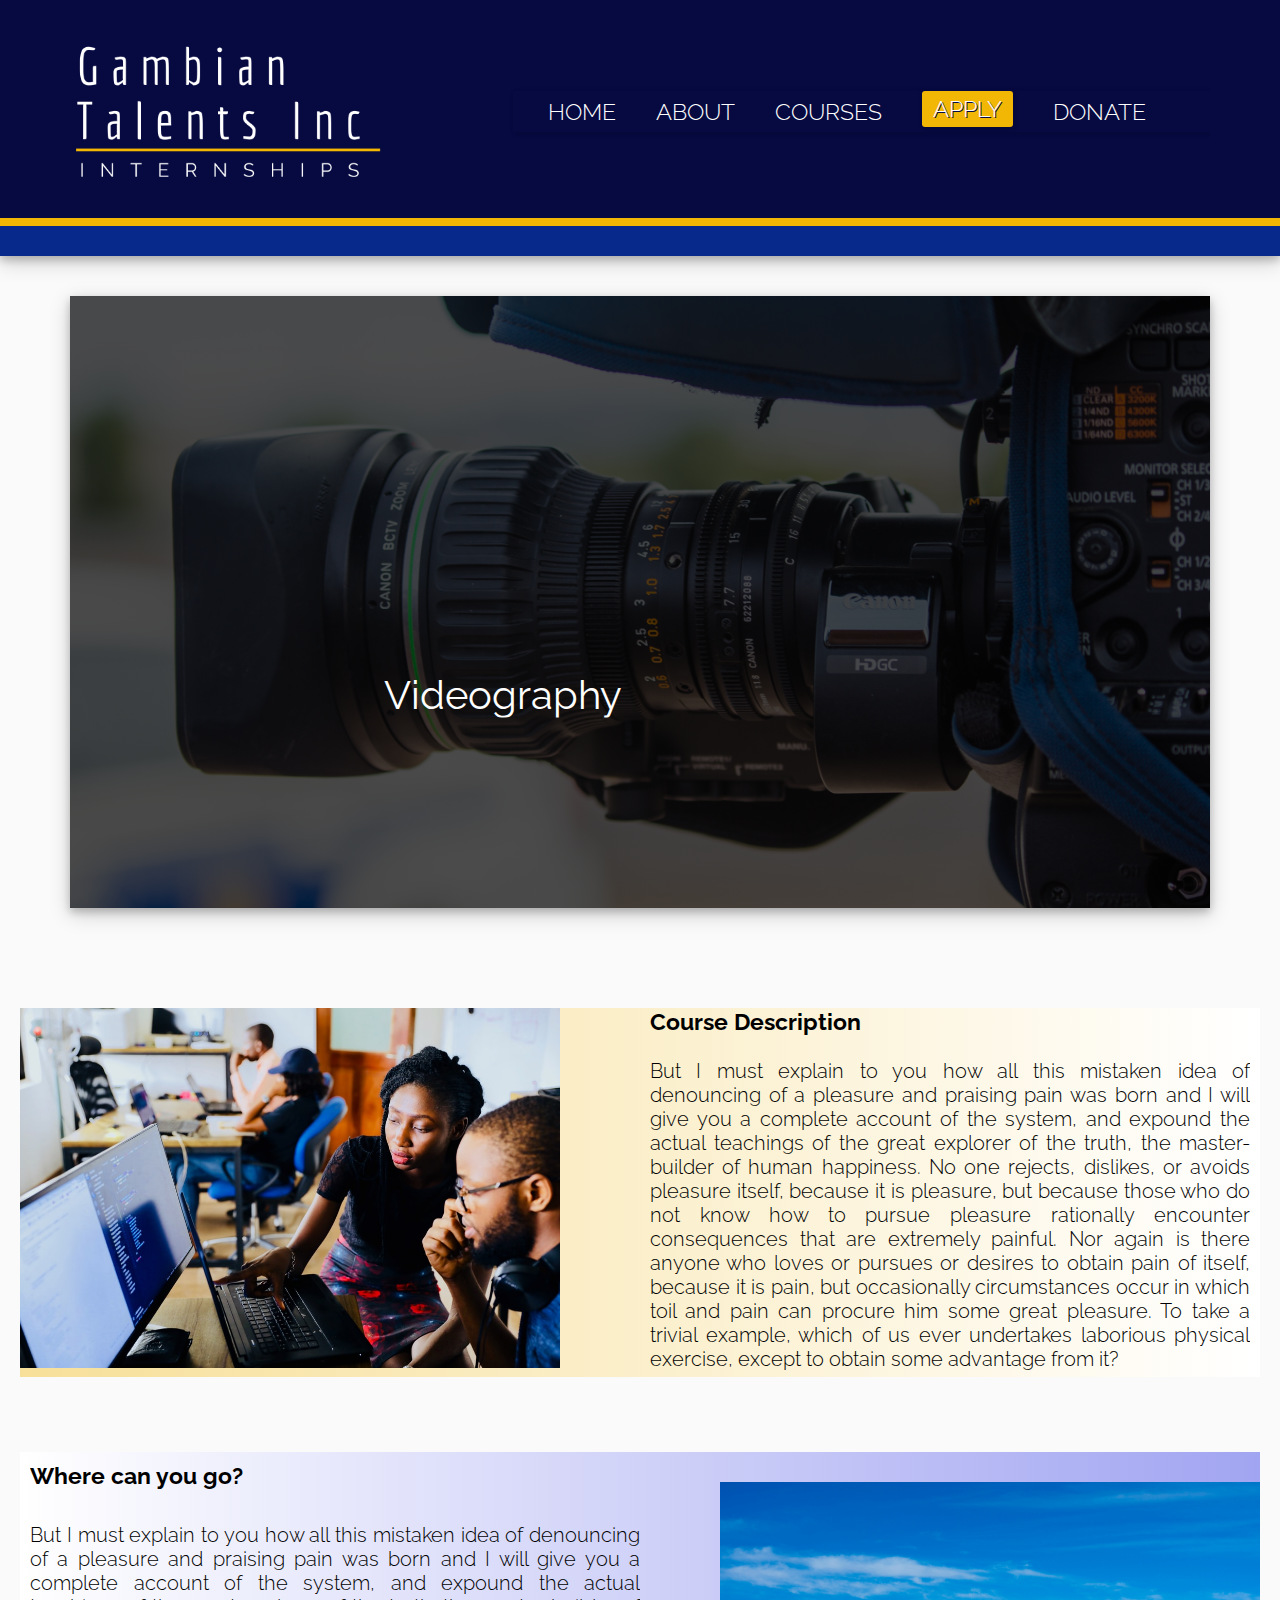
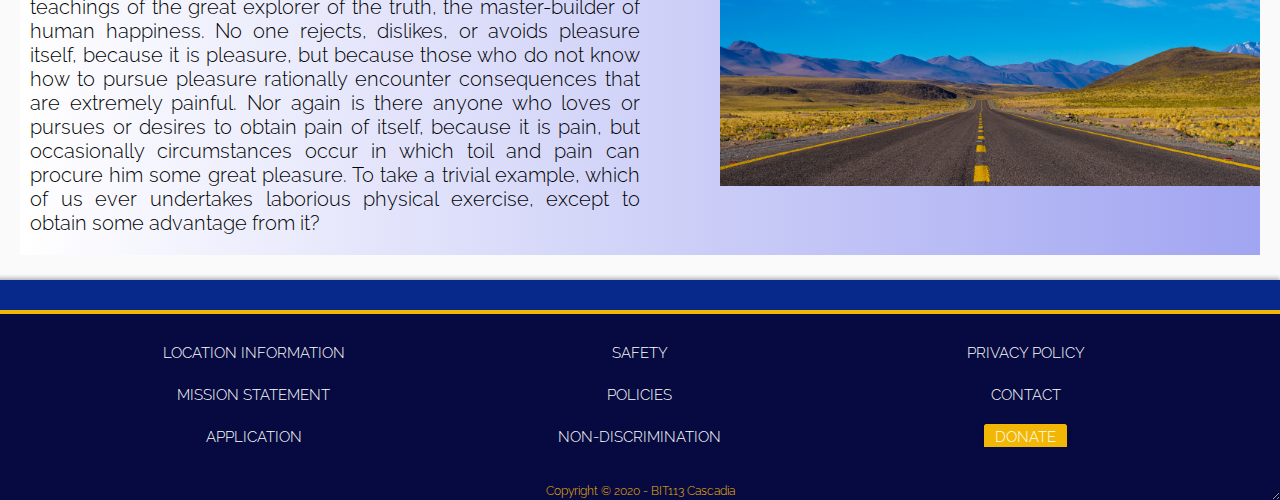
<file: videography-j.html>
<!DOCTYPE html>
<html lang="en">
  <head>
    <meta charset="UTF-8" />
    <meta name="viewport" content="width=device-width, initial-scale=1.0" />
    <link
      href="https://fonts.googleapis.com/css2?family=Economica&family=Raleway:wght@300;400&display=swap"
      rel="stylesheet"
    />
    <link
      rel="stylesheet"
      href="https://cdnjs.cloudflare.com/ajax/libs/font-awesome/5.13.0/css/all.min.css"
    />
    <link rel="stylesheet" href="./css/assets/grid.css" />
    <link rel="stylesheet" href="./css/main/header.css" />
    <link rel="stylesheet" href="./css/main/footer.css" />
    <link rel="stylesheet" href="./css/videography-main.css" />
    <link rel="stylesheet" href="./css/course-description.css" />
    <link rel="stylesheet" href="./css/main/main.css" />
    <title>GTI - Courses | Videography</title>
  </head>
  <body>
    <header>
      <nav>
        <div class="row">
          <a class="col span-1-of-3" href="./index.html">
            <img
              class="main-logo"
              src="./css/assets/images/gti_logo_mobile.png"
              alt="main-logo"
            />
          </a>

          <ul class="main-nav col span-2-of-3 js--main-nav">
            <li>
              <a href="./index.html">Home</a>
            </li>
            <li>
              <a href="./about.html">About</a>
            </li>
            <li>
              <a href="./courses.html">Courses</a>
            </li>
            <li class="btn-yellow">
              <a
                id="apply"
                href="./css/assets//images/gti_application.pdf"
                download
                >Apply</a
              >
            </li>
            <li><a href="./notyet.html">Donate</a></li>
          </ul>

          <i class="fas fa-bars fa-2x"></i>
        </div>
      </nav>
    </header>
    <section class="videography-main">
      <div class="row">
        <!-- Photo by Tim Arterbury on Unsplash -->
        <h1>Videography</h1>
        <!-- <i class="fas fa-arrow-circle-down fa-2x"></i> -->
      </div>
    </section>
    <section class="containers">
      <div class="section-description-1">
        <!-- Photo by NESA by Makers on Unsplash -->
        <img id="s1" src="css/assets/images/classroom.jpg" />
        <h3>Course Description</h3>
        <br />
        <p class="info-1">
          But I must explain to you how all this mistaken idea of denouncing of
          a pleasure and praising pain was born and I will give you a complete
          account of the system, and expound the actual teachings of the great
          explorer of the truth, the master-builder of human happiness. No one
          rejects, dislikes, or avoids pleasure itself, because it is pleasure,
          but because those who do not know how to pursue pleasure rationally
          encounter consequences that are extremely painful. Nor again is there
          anyone who loves or pursues or desires to obtain pain of itself,
          because it is pain, but occasionally circumstances occur in which toil
          and pain can procure him some great pleasure. To take a trivial
          example, which of us ever undertakes laborious physical exercise,
          except to obtain some advantage from it?
        </p>
      </div>
    </section>
    <section class="containers">
      <div class="section-description-2">
        <!-- Photo by Daniel Cartin on Unsplash -->
        <img id="s2" src="css/assets/images/journey.jpg" />
        <h3 style="margin: 10px;">Where can you go?</h3>
        <br />
        <p class="info-2">
          But I must explain to you how all this mistaken idea of denouncing of
          a pleasure and praising pain was born and I will give you a complete
          account of the system, and expound the actual teachings of the great
          explorer of the truth, the master-builder of human happiness. No one
          rejects, dislikes, or avoids pleasure itself, because it is pleasure,
          but because those who do not know how to pursue pleasure rationally
          encounter consequences that are extremely painful. Nor again is there
          anyone who loves or pursues or desires to obtain pain of itself,
          because it is pain, but occasionally circumstances occur in which toil
          and pain can procure him some great pleasure. To take a trivial
          example, which of us ever undertakes laborious physical exercise,
          except to obtain some advantage from it?
        </p>
      </div>
    </section>
    <footer>
      <div class="row">
        <div class="col span-1-of-3 footer-list">
          <ul class="footer-link">
            <li><a href="#">Location Information</a></li>
            <li><a href="#">Mission Statement</a></li>
            <li><a href="#">Application</a></li>
          </ul>
        </div>
        <div class="col span-1-of-3 footer-list">
          <ul class="footer-link">
            <li><a href="#">Safety</a></li>
            <li><a href="#">Policies</a></li>
            <li><a href="#">Non-Discrimination</a></li>
          </ul>
        </div>
        <div class="col span-1-of-3 footer-list">
          <ul class="footer-link">
            <li><a href="#">Privacy Policy</a></li>
            <li><a href="#">Contact</a></li>
            <li><a class="btn-yellow" href="#">Donate</a></li>
          </ul>
        </div>
      </div>
      <div class="row copyright">
        <small>Copyright &copy; 2020 - BIT113 Cascadia</small>
      </div>
    </footer>
  </body>
</html>
</file>
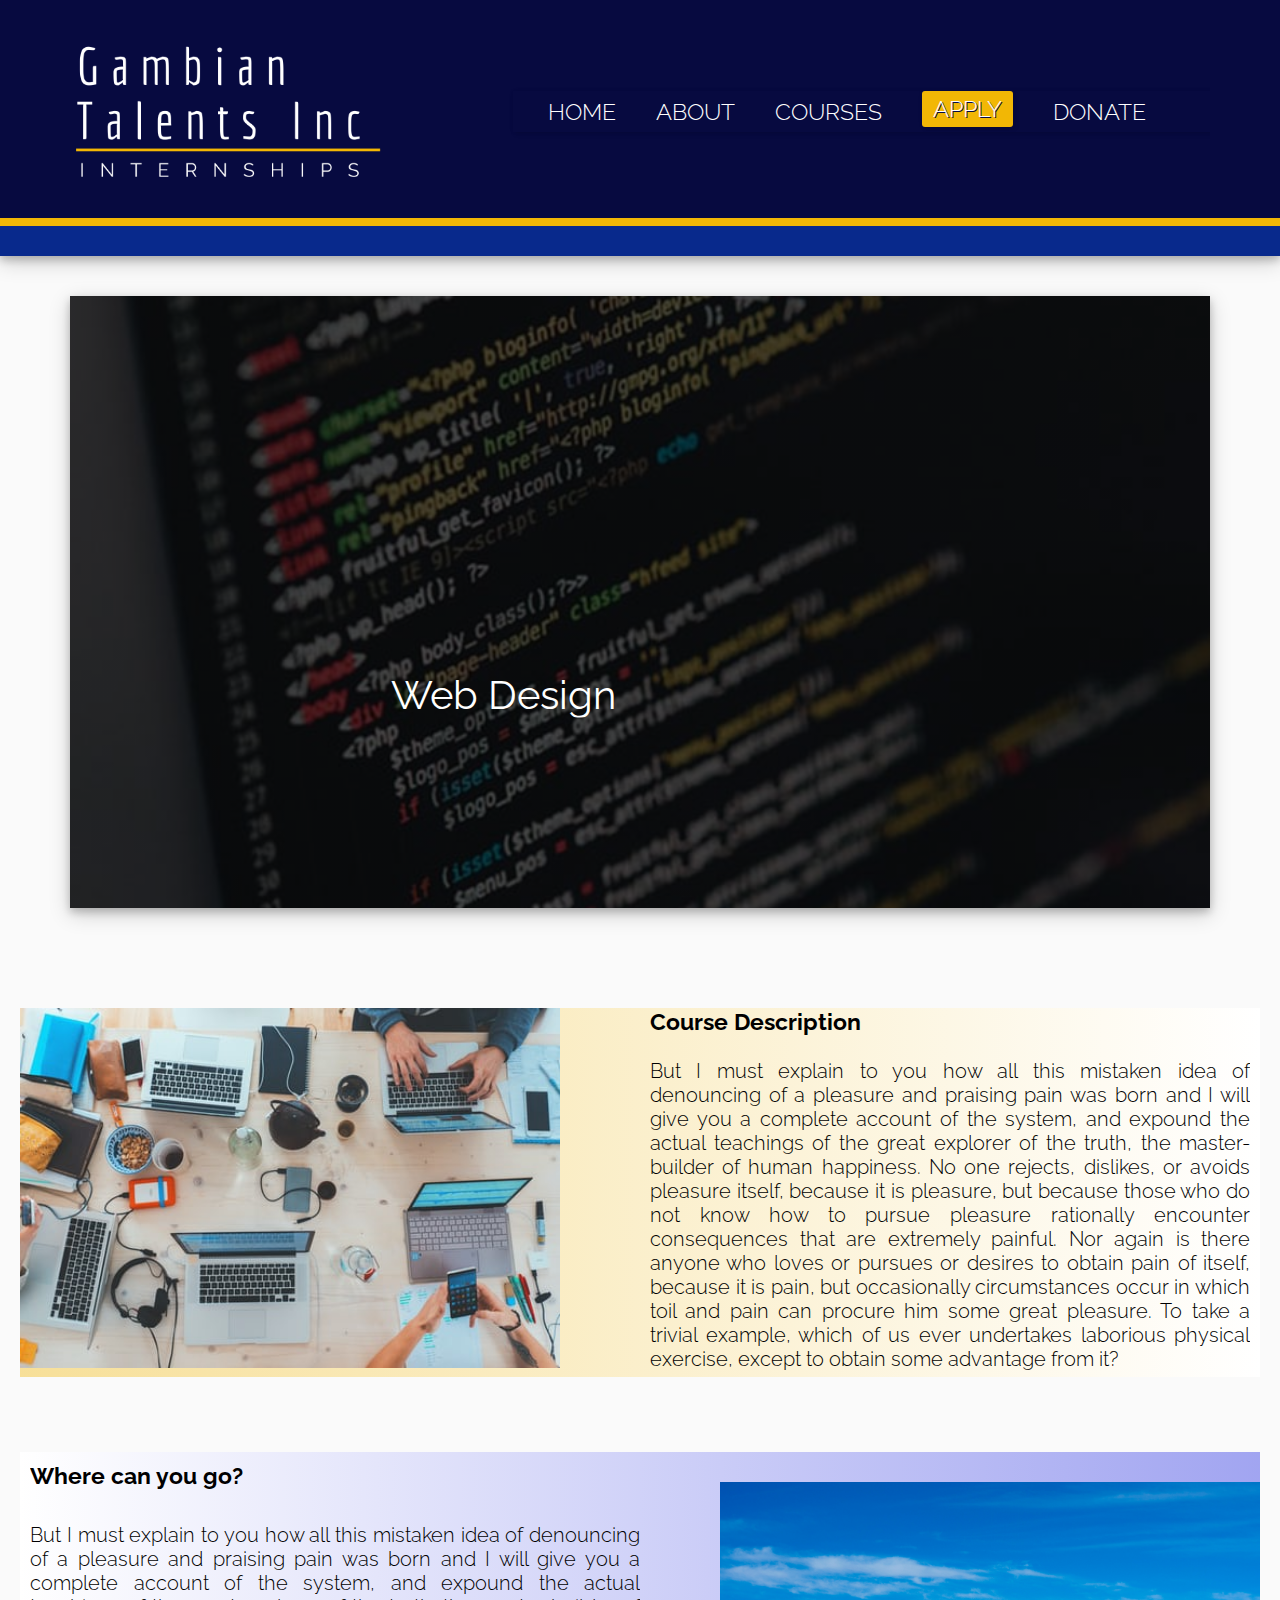
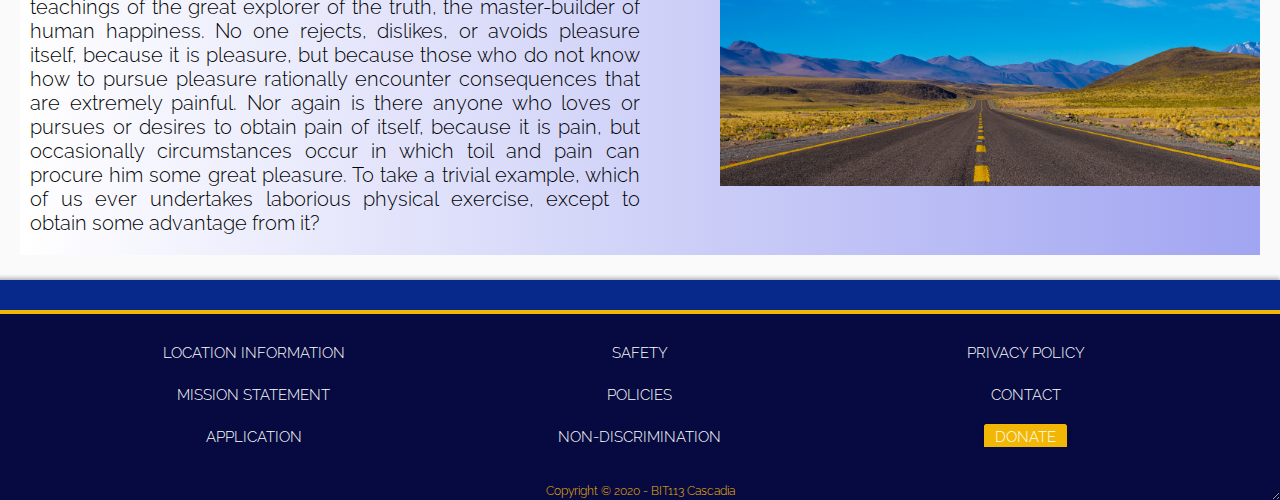
<file: web-design-j.html>
<!DOCTYPE html>
<html lang="en">
  <head>
    <meta charset="UTF-8" />
    <meta name="viewport" content="width=device-width, initial-scale=1.0" />
    <link
      href="https://fonts.googleapis.com/css2?family=Economica&family=Raleway:wght@300;400&display=swap"
      rel="stylesheet"
    />
    <link
      rel="stylesheet"
      href="https://cdnjs.cloudflare.com/ajax/libs/font-awesome/5.13.0/css/all.min.css"
    />
    <link rel="stylesheet" href="./css/assets/grid.css" />
    <link rel="stylesheet" href="./css/main/header.css" />
    <link rel="stylesheet" href="./css/main/footer.css" />
    <link rel="stylesheet" href="./css/web-main.css" />
    <link rel="stylesheet" href="./css/course-description.css" />
    <link rel="stylesheet" href="./css/main/main.css" />
    <title>GTI - Courses | Web Design</title>
  </head>
  <body>
    <header>
      <nav>
        <div class="row">
          <a class="col span-1-of-3" href="./index.html">
            <img
              class="main-logo"
              src="./css/assets/images/gti_logo_mobile.png"
              alt="main-logo"
            />
          </a>

          <ul class="main-nav col span-2-of-3 js--main-nav">
            <li>
              <a href="./index.html">Home</a>
            </li>
            <li>
              <a href="./about.html">About</a>
            </li>
            <li>
              <a href="./courses.html">Courses</a>
            </li>
            <li class="btn-yellow">
              <a
                id="apply"
                href="./css/assets//images/gti_application.pdf"
                download
                >Apply</a
              >
            </li>
            <li><a href="./notyet.html">Donate</a></li>
          </ul>

          <i class="fas fa-bars fa-2x"></i>
        </div>
      </nav>
    </header>

    <section class="web-main">
      <div class="row">
        <!-- Photo by Tim Arterbury on Unsplash -->
        <h1>Web Design</h1>
        <!-- <i class="fas fa-arrow-circle-down fa-2x"></i> -->
      </div>
    </section>
    <section class="containers">
      <div class="section-description-1">
        <!-- Photo by Marvin Meyer on Unsplash -->
        <img id="s1" src="css/assets/images/group-design.jpeg" />
        <h3>Course Description</h3>
        <br />
        <p class="info-1">
          But I must explain to you how all this mistaken idea of denouncing of
          a pleasure and praising pain was born and I will give you a complete
          account of the system, and expound the actual teachings of the great
          explorer of the truth, the master-builder of human happiness. No one
          rejects, dislikes, or avoids pleasure itself, because it is pleasure,
          but because those who do not know how to pursue pleasure rationally
          encounter consequences that are extremely painful. Nor again is there
          anyone who loves or pursues or desires to obtain pain of itself,
          because it is pain, but occasionally circumstances occur in which toil
          and pain can procure him some great pleasure. To take a trivial
          example, which of us ever undertakes laborious physical exercise,
          except to obtain some advantage from it?
        </p>
      </div>
    </section>
    <section class="containers">
      <div class="section-description-2">
        <!-- Photo by Daniel Cartin on Unsplash -->
        <img id="s2" src="css/assets/images/journey.jpg" />
        <h3 style="margin: 10px;">Where can you go?</h3>
        <br />
        <p class="info-2">
          But I must explain to you how all this mistaken idea of denouncing of
          a pleasure and praising pain was born and I will give you a complete
          account of the system, and expound the actual teachings of the great
          explorer of the truth, the master-builder of human happiness. No one
          rejects, dislikes, or avoids pleasure itself, because it is pleasure,
          but because those who do not know how to pursue pleasure rationally
          encounter consequences that are extremely painful. Nor again is there
          anyone who loves or pursues or desires to obtain pain of itself,
          because it is pain, but occasionally circumstances occur in which toil
          and pain can procure him some great pleasure. To take a trivial
          example, which of us ever undertakes laborious physical exercise,
          except to obtain some advantage from it?
        </p>
      </div>
    </section>
    <footer>
      <div class="row">
        <div class="col span-1-of-3 footer-list">
          <ul class="footer-link">
            <li><a href="#">Location Information</a></li>
            <li><a href="#">Mission Statement</a></li>
            <li><a href="#">Application</a></li>
          </ul>
        </div>
        <div class="col span-1-of-3 footer-list">
          <ul class="footer-link">
            <li><a href="#">Safety</a></li>
            <li><a href="#">Policies</a></li>
            <li><a href="#">Non-Discrimination</a></li>
          </ul>
        </div>
        <div class="col span-1-of-3 footer-list">
          <ul class="footer-link">
            <li><a href="#">Privacy Policy</a></li>
            <li><a href="#">Contact</a></li>
            <li><a class="btn-yellow" href="#">Donate</a></li>
          </ul>
        </div>
      </div>
      <div class="row copyright">
        <small>Copyright &copy; 2020 - BIT113 Cascadia</small>
      </div>
    </footer>
  </body>
</html>
</file>
<file: css/assets/grid.css>
/*  SECTIONS  ============================================================================= */

.section {
	clear: both;
	padding: 0px;
	margin: 0px;
}

/*  GROUPING  ============================================================================= */

.row {
    zoom: 1; /* For IE 6/7 (trigger hasLayout) */
}

.row:before,
.row:after {
    content:"";
    display:table;
}
.row:after {
    clear:both;
}

/*  GRID COLUMN SETUP   ==================================================================== */

.col {
	display: block;
	float:left;
	margin: 1% 0 1% 1.6%;
}

.col:first-child { margin-left: 0; } /* all browsers except IE6 and lower */


/*  REMOVE MARGINS AS ALL GO FULL WIDTH AT 480 PIXELS */

@media only screen and (max-width: 480px) {
	.col { 
		/*margin: 1% 0 1% 0%;*/
        margin: 0;
	}
}


/*  GRID OF TWO   ============================================================================= */


.span-2-of-2 {
	width: 100%;
}

.span-1-of-2 {
	width: 49.2%;
}

/*  GO FULL WIDTH AT LESS THAN 480 PIXELS */

@media only screen and (max-width: 480px) {
	.span-2-of-2 {
		width: 100%; 
	}
	.span-1-of-2 {
		width: 100%; 
	}
}


/*  GRID OF THREE   ============================================================================= */

	
.span-3-of-3 {
	width: 100%; 
}

.span-2-of-3 {
	width: 66.13%; 
}

.span-1-of-3 {
	width: 32.26%; 
}


/*  GO FULL WIDTH AT LESS THAN 480 PIXELS */

@media only screen and (max-width: 480px) {
	.span-3-of-3 {
		width: 100%; 
	}
	.span-2-of-3 {
		width: 85%; 
	}
	.span-1-of-3 {
		width: 100%;
	}
}

/*  GRID OF FOUR   ============================================================================= */

	
.span-4-of-4 {
	width: 100%; 
}

.span-3-of-4 {
	width: 74.6%; 
}

.span-2-of-4 {
	width: 49.2%; 
}

.span-1-of-4 {
	width: 23.8%; 
}


/*  GO FULL WIDTH AT LESS THAN 480 PIXELS */

@media only screen and (max-width: 480px) {
	.span-4-of-4 {
		width: 100%; 
	}
	.span-3-of-4 {
		width: 100%; 
	}
	.span-2-of-4 {
		width: 100%; 
	}
	.span-1-of-4 {
		width: 100%; 
	}
}


/*  GRID OF FIVE   ============================================================================= */

	
.span-5-of-5 {
	width: 100%;
}

.span-4-of-5 {
    width: 79.68%; 
    /* width: 80%; */
}

.span-3-of-5 {
  	width: 59.36%; 
}

.span-2-of-5 {
    width: 39.04%;
    /* width: 20% */
    
}

.span-1-of-5 {
  	width: 18.72%;
}


/*  GO FULL WIDTH AT LESS THAN 480 PIXELS */

@media only screen and (max-width: 480px) {
	.span-5-of-5 {
		width: 100%; 
	}
	.span-4-of-5 {
		width: 100%; 
	}
	.span-3-of-5 {
		width: 100%; 
	}
	.span-2-of-5 {
		width: 100%; 
	}
	.span-1-of-5 {
		width: 100%; 
	}
}


/*  GRID OF SIX   ============================================================================= */


.span-6-of-6 {
	width: 100%;
}

.span-5-of-6 {
  	width: 83.06%;
}

.span-4-of-6 {
  	width: 66.13%;
}

.span-3-of-6 {
  	width: 49.2%;
}

.span-2-of-6 {
  	width: 32.26%;
}

.span-1-of-6 {
  	width: 15.33%;
}


/*  GO FULL WIDTH AT LESS THAN 480 PIXELS */

@media only screen and (max-width: 480px) {
	.span-6-of-6 {
		width: 100%; 
	}
	.span-5-of-6 {
		width: 100%; 
	}
	.span-4-of-6 {
		width: 100%; 
	}
	.span-3-of-6 {
		width: 100%; 
	}
	.span-2-of-6 {
		width: 100%; 
	}
	.span-1-of-6 {
		width: 100%; 
	}
}



/*  GRID OF SEVEN   ============================================================================= */


.span-7-of-7 {
	width: 100%;
}

.span-6-of-7 {
	width: 85.48%;
}

.span-5-of-7 {
  	width: 70.97%;
}

.span-4-of-7 {
  	width: 56.45%;
}

.span-3-of-7 {
  	width: 41.94%;
}

.span-2-of-7 {
  	width: 27.42%;
}

.span-1-of-7 {
  	width: 12.91%;
}


/*  GO FULL WIDTH AT LESS THAN 480 PIXELS */

@media only screen and (max-width: 480px) {
	.span-7-of-7 {
		width: 100%; 
	}
	.span-6-of-7 {
		width: 100%; 
	}
	.span-5-of-7 {
		width: 100%; 
	}
	.span-4-of-7 {
		width: 100%; 
	}
	.span-3-of-7 {
		width: 100%; 
	}
	.span-2-of-7 {
		width: 100%; 
	}
	.span-1-of-7 {
		width: 100%; 
	}
}


/*  GRID OF EIGHT   ============================================================================= */

	
.span-8-of-8 {
	width: 100%;
}

.span-7-of-8 {
	width: 87.3%; 
}

.span-6-of-8 {
	width: 74.6%; 
}

.span-5-of-8 {
	width: 61.9%; 
}

.span-4-of-8 {
	width: 49.2%; 
}

.span-3-of-8 {
	width: 36.5%;
}

.span-2-of-8 {
	width: 23.8%; 
}

.span-1-of-8 {
	width: 11.1%; 
}


/*  GO FULL WIDTH AT LESS THAN 480 PIXELS */

@media only screen and (max-width: 480px) {
	.span-8-of-8 {
		width: 100%; 
	}
	.span-7-of-8 {
		width: 100%; 
	}
	.span-6-of-8 {
		width: 100%; 
	}
	.span-5-of-8 {
		width: 100%; 
	}
	.span-4-of-8 {
		width: 100%; 
	}
	.span-3-of-8 {
		width: 100%; 
	}
	.span-2-of-8 {
		width: 100%; 
	}
	.span-1-of-8 {
		width: 100%; 
	}
}


/*  GRID OF NINE   ============================================================================= */


.span-9-of-9 {
	width: 100%;
}

.span-8-of-9 {
	width: 88.71%;
}

.span-7-of-9 {
	width: 77.42%; 
}

.span-6-of-9 {
	width: 66.13%; 
}

.span-5-of-9 {
	width: 54.84%; 
}

.span-4-of-9 {
	width: 43.55%; 
}

.span-3-of-9 {
	width: 32.26%;
}

.span-2-of-9 {
	width: 20.97%; 
}

.span-1-of-9 {
	width: 9.68%; 
}


/*  GO FULL WIDTH AT LESS THAN 480 PIXELS */

@media only screen and (max-width: 480px) {
	.span-9-of-9 {
		width: 100%; 
	}
	.span-8-of-9 {
		width: 100%; 
	}
	.span-7-of-9 {
		width: 100%; 
	}
	.span-6-of-9 {
		width: 100%; 
	}
	.span-5-of-9 {
		width: 100%; 
	}
	.span-4-of-9 {
		width: 100%; 
	}
	.span-3-of-9 {
		width: 100%; 
	}
	.span-2-of-9 {
		width: 100%; 
	}
	.span-1-of-9 {
		width: 100%; 
	}
}


/*  GRID OF TEN   ============================================================================= */


.span-10-of-10 {
	width: 100%;
}

.span-9-of-10 {
	width: 89.84%;
}

.span-8-of-10 {
	width: 79.68%;
}

.span-7-of-10 {
	width: 69.52%; 
}

.span-6-of-10 {
	width: 59.36%; 
}

.span-5-of-10 {
	width: 49.2%; 
}

.span-4-of-10 {
	width: 39.04%; 
}

.span-3-of-10 {
	width: 28.88%;
}

.span-2-of-10 {
	width: 18.72%; 
}

.span-1-of-10 {
	width: 8.56%; 
}


/*  GO FULL WIDTH AT LESS THAN 480 PIXELS */

@media only screen and (max-width: 480px) {
	.span-10-of-10 {
		width: 100%; 
	}
	.span-9-of-10 {
		width: 100%; 
	}
	.span-8-of-10 {
		width: 100%; 
	}
	.span-7-of-10 {
		width: 100%; 
	}
	.span-6-of-10 {
		width: 100%; 
	}
	.span-5-of-10 {
		width: 100%; 
	}
	.span-4-of-10 {
		width: 100%; 
	}
	.span-3-of-10 {
		width: 100%; 
	}
	.span-2-of-10 {
		width: 100%; 
	}
	.span-1-of-10 {
		width: 100%; 
	}
}


/*  GRID OF ELEVEN   ============================================================================= */

.span-11-of-11 {
	width: 100%;
}

.span-10-of-11 {
	width: 90.76%;
}

.span-9-of-11 {
	width: 81.52%;
}

.span-8-of-11 {
	width: 72.29%;
}

.span-7-of-11 {
	width: 63.05%; 
}

.span-6-of-11 {
	width: 53.81%; 
}

.span-5-of-11 {
	width: 44.58%; 
}

.span-4-of-11 {
	width: 35.34%; 
}

.span-3-of-11 {
	width: 26.1%;
}

.span-2-of-11 {
	width: 16.87%; 
}

.span-1-of-11 {
	width: 7.63%; 
}


/*  GO FULL WIDTH AT LESS THAN 480 PIXELS */

@media only screen and (max-width: 480px) {
	.span-11-of-11 {
		width: 100%; 
	}
	.span-10-of-11 {
		width: 100%; 
	}
	.span-9-of-11 {
		width: 100%; 
	}
	.span-8-of-11 {
		width: 100%; 
	}
	.span-7-of-11 {
		width: 100%; 
	}
	.span-6-of-11 {
		width: 100%; 
	}
	.span-5-of-11 {
		width: 100%; 
	}
	.span-4-of-11 {
		width: 100%; 
	}
	.span-3-of-11 {
		width: 100%; 
	}
	.span-2-of-11 {
		width: 100%; 
	}
	.span-1-of-11 {
		width: 100%; 
	}
}


/*  GRID OF TWELVE   ============================================================================= */

.span-12-of-12 {
	width: 100%;
}

.span-11-of-12 {
	width: 91.53%;
}

.span-10-of-12 {
	width: 83.06%;
}

.span-9-of-12 {
	width: 74.6%;
}

.span-8-of-12 {
	width: 66.13%;
}

.span-7-of-12 {
	width: 57.66%; 
}

.span-6-of-12 {
	width: 49.2%; 
}

.span-5-of-12 {
	width: 40.73%; 
}

.span-4-of-12 {
	width: 32.26%; 
}

.span-3-of-12 {
	width: 23.8%;
}

.span-2-of-12 {
	width: 15.33%; 
}

.span-1-of-12 {
	width: 6.86%; 
}


/*  GO FULL WIDTH AT LESS THAN 480 PIXELS */

@media only screen and (max-width: 480px) {
	.span-12-of-12 {
		width: 100%; 
	}
	.span-11-of-12 {
		width: 100%; 
	}
	.span-10-of-12 {
		width: 100%; 
	}
	.span-9-of-12 {
		width: 100%; 
	}
	.span-8-of-12 {
		width: 100%; 
	}
	.span-7-of-12 {
		width: 100%; 
	}
	.span-6-of-12 {
		width: 100%; 
	}
	.span-5-of-12 {
		width: 100%; 
	}
	.span-4-of-12 {
		width: 100%; 
	}
	.span-3-of-12 {
		width: 100%; 
	}
	.span-2-of-12 {
		width: 100%; 
	}
	.span-1-of-12 {
		width: 100%; 
	}
}
</file>
<file: css/main/header.css>
header {
  width: 100%;
  height: 100%;
  background-color: #070a40;
  border-bottom: 30px solid #08298c;
  box-shadow: 0 4px 8px 0 rgba(0, 0, 0, 0.2), 0 6px 20px 0 rgba(0, 0, 0, 0.19);
}

nav a {
  text-decoration: none;
  color: #fff;
  padding: 1%;
}

.main-logo {
  /* of column */
  width: 100%;
  height: auto;
  float: left;
  margin-left: -10%;
}

.main-nav {
  list-style: none;
  float: right;
  margin-top: 8%;
  margin-right: -5%;
  box-shadow: 0 0 5px rgba(0, 0, 0, 0.05), 2px 2px 5px rgba(0, 0, 0, 0.1);
}

.main-nav li {
  /* padding: 10px 0; */
  height: 100%;
  display: inline-block;
  margin-left: 35px;
  border-bottom: 2px solid transparent;
  transition: 0.2s;
}

.main-nav li:last-of-type {
  margin-right: 20px;
}

.main-nav li:hover {
  border-bottom: 2px solid #f2b705;
}

.main-nav li a {
  height: 100%;
  padding: 2px 0;
  margin: 8px 0;
  font-size: 115%;
  text-transform: uppercase;
}

#apply,
#apply:hover {
  border-bottom: none;
  text-shadow: 1px 1px #070a40;
}

.mobile-nav {
  position: fixed;
  margin: 5%;
  padding: 2%;
  width: 70%;
  background-color: rgba(250, 250, 250, 0.9);
  box-shadow: 0 2px 2px #f4f4f4;
  z-index: 9999;
}

.mobile-nav li {
  margin: 1%;
  padding: 1%;
  display: block;
  max-width: 100%;
}

.mobile-nav li a {
  margin: 0;
  padding: 0;
  color: #070a40;
  font-weight: 400;
}

.fa-bars {
  display: none;
  transition: 0.2s;
  color: rgba(255, 255, 255, 0.3);
  float: right;

  /* position: fixed; */
  cursor: pointer;
  padding: 4%;
  margin-top: 5%;
  z-index: 9999;
}

.fa-bars:hover {
  color: rgba(255, 255, 255, 0.5);
  cursor: pointer;
}

header:after {
  display: block;
  height: 8px;
  width: 100%;
  background-color: #f2b705;
  content: "";
  margin: 0 auto;
}

@media screen and (max-width: 1140px) {
  .main-logo {
    margin-left: 1%;
  }

  .main-nav {
    display: none;
  }

  .fa-bars {
    display: block;
  }
}

@media screen and (max-width: 480px) {
  .fa-bars {
    position: fixed;
    top: 0;
    right: 0;
  }
  .main-logo {
    margin-left: 0;
    width: 90%;
  }
}
</file>
<file: css/index/home-instructors.css>
.section-instructors {
  height: 100%;
  /* padding-top: 70px; */
  margin: 0 auto;
  width: 85%;
  background-color: #fafafa;
  /* border: 1px solid red; */
}

.section-instructors .section-title {
  margin-bottom: 65px;
}

.section-instructors .card {
  text-align: center;
  background-color: #fff;
}

.section-instructors .card a {
  text-decoration: none;
  color: #070a40;
}

.section-instructors .card img {
  max-width: 100%;
  max-height: auto;
  border-radius: 3px;
}

.section-instructors a p {
  padding: 20px 0;
  font-size: 120%;
  letter-spacing: 4px;
}

@media screen and (max-width: 480px) {
  .section-instructors {
    width: 96%;
  }

  .section-instructors .section-title {
    margin: 18% 0 12% 0;
  }

  .section-instructors .card {
    margin-top: 5%;
  }

  .section-instructors .card img {
    width: 90%;
    height: auto;
  }

  .section-instructors a p {
    font-size: 100%;
  }
}
</file>
<file: css/index/home-testimonials.css>
.section-testimonials {
  height: 100%;
  width: 85%;
  background-color: #fff;
  margin: 50px auto;
  padding-bottom: 4%;
  box-shadow: 0 0 5px rgba(0, 0, 0, 0.05), 2px 2px 5px rgba(0, 0, 0, 0.1);
}

.box {
  height: 68vh;
  width: 90%;
  margin: 0 auto;
  border-radius: 3px;
  background-image: linear-gradient(rgba(0, 0, 0, 0.4), rgba(0, 0, 0, 0.4)),
    url(../assets/images/testimonial_1.jpg);
  /* Photo by Yingchou Han on Unsplash */
  background-size: cover;
  background-position: center;
  /* for footer */
  padding-bottom: 350px;
  resize: both;

  position: relative;
}

/* .testimonial-2 {
  background-image: linear-gradient(rgba(0, 0, 0, 0.4), rgba(0, 0, 0, 0.3)),
    url(../css/assets/images/testimonial_2.jpg);
  Photo by LinkedIn Sales Navigator on Unsplash
} */

.box h1 {
  position: absolute;

  font-size: 150%;
  text-align: right;
  margin: 35% 0 0 15%;
  max-width: 80%;
}

.box p {
  position: absolute;
  text-align: right;
  margin: 42% 0 0 55%;
}

.box h1,
.box p {
  color: #fff;
}

.section-testimonials i {
  position: absolute;
  color: rgba(255, 255, 255, 0.15);
  bottom: 0;
  left: 1;
  cursor: pointer;
  transition: 0.3s;
}

.section-testimonials i:hover {
  color: rgba(255, 255, 255, 0.3);
}

.section-testimonials i:last-of-type {
  position: absolute;
  bottom: 0;
  right: 0;
}

@media screen and (max-width: 1140px) {
  .box h1,
  .box p {
    margin-left: 10%;
  }

  .box h1 {
    font-size: 120%;
    font-weight: 400;
    margin-top: 45%;
  }

  .box p {
    margin-top: 52%;
  }
}

@media screen and (max-width: 480px) {
  .section-testimonials {
    width: 96%;
    background-position: left;
  }

  .box {
    height: 120%;
    width: 96%;
  }

  .box h1 {
    font-size: 95%;
    width: 100%;
    margin: 73% 0 0 0;
  }

  .box p {
    font-size: 60%;
    margin: 85% 0 0 0;
    text-align: right;
    width: 100%;
  }
}
</file>
<file: css/index/home-main.css>
.section-main {
  margin: 40px auto 100px auto;
  width: 85%;
  background-color: #ffffff;
  height: 68vh;
  background-image: linear-gradient(rgba(0, 0, 0, 0.7), rgba(0, 0, 0, 0.7)),
    url(../assets/images/section-main-right.jpg);
  /* Photo by NESA by Makers on Unsplash */
  background-size: cover;
  background-position: center;
  box-shadow: 0 4px 8px 0 rgba(0, 0, 0, 0.2), 0 6px 20px 0 rgba(0, 0, 0, 0.19);
  border-radius: 3px;
  resize: both;
  position: relative;
}

.section-main-content {
  width: 100%;
  height: 100%;
  text-align: center;

  position: relative;
}

.section-main-content h1 {
  font-size: 180%;
  color: #fff;
  font-weight: 400;
  margin-top: 30%;
  margin-left: 8%;
}

.section-main-content h1 + p {
  color: #fff;
  margin-left: 36%;
  margin-top: -2%;
}

.section-main i {
  position: fixed;
  margin: 0 auto;
  color: rgba(255, 255, 255, 0.4);

  top: 96%;
  /* left: 50%; */
}

@media screen and (max-width: 900px) {
  .section-main {
    background-image: linear-gradient(rgba(0, 0, 0, 0.7), rgba(0, 0, 0, 0.7)),
      url(../assets/images/section-main-left.jpg);
  }
}

@media screen and (max-width: 480px) {
  .section-main {
    width: 96%;
    background-position: left;
    height: 58vh;
  }

  .section-main i {
    color: rgba(155, 155, 155, 0.9);
  }

  .section-main-content h1 {
    font-size: 105%;
    margin: 94% 0 0 0;
  }

  .section-main-content h1 + p {
    margin: -0.5% 0 0 1%;
    text-align: right;
  }
}
</file>
<file: css/main/footer.css>
.push {
  height: 80px;
}

footer:before {
  display: block;
  height: 4px;
  width: 100%;
  background-color: #f2b705;
  content: "";
  margin: 0 auto;
}

footer {
  height: 100%;
  margin-top: -50px;
  background-color: #070a40;
  border-top: 30px solid #08298c;
  box-shadow: -2px 0 4px 2px rgba(0, 0, 0, 0.3);
  resize: both;
}

.footer-list {
  text-align: center;
  list-style: none;
  margin-top: 25px;
}

.footer-list li {
  margin-bottom: 18px;
}

.footer-link a {
  color: #fff;
  font-size: 75%;
  text-transform: uppercase;
  text-decoration: none;
}

.footer-link a:hover {
  text-decoration: underline;
}

.footer-list .btn-yellow:hover {
  text-decoration: none;
}

.copyright {
  text-align: center;
}

#donate {
  text-shadow: 1px 1px #070a40;
}

small {
  color: #f2b705;
  font-size: 60%;
}
</file>
<file: css/main/main.css>
/* 
main-font: 'Raleway', sans-serif;
logo-font : 'Economica', sans-serif;

darkest-blue: #070a40
accent-blue: #08298c
accent-yellow: #f2b705
accent-yellow-hover: #e1aa05
*/

* {
  padding: 0;
  margin: 0;
  box-sizing: border-box;
  scroll-behavior: smooth;
  overflow-x: hidden;
}

body {
  background-color: #fafafa;
  font-family: "Raleway", sans-serif;
  font-size: 20px;
  font-weight: 300;
  height: 100%;
}

.container {
  width: 100%;
  height: 100%;
}

.btn-yellow {
  padding: 3px 10px;
  background-color: #f2b705;
  border: 1px solid #f2b705;
  border-radius: 3px;
  box-shadow: 0 0 5px rgba(0, 0, 0, 0.05), 2px 2px 5px rgba(0, 0, 0, 0.1);
}

.btn-yellow:hover {
  background-color: #e1aa05;
  border-color: #e1aa05;
  cursor: pointer;
}

.card {
  text-align: center;
  padding: 1%;
  padding-top: 2%;
  border-radius: 2px;
  box-shadow: 0 0 5px rgba(0, 0, 0, 0.05), 2px 2px 5px rgba(0, 0, 0, 0.1);
}

.row {
  max-width: 1140px;
  zoom: 1;
  margin: 0 auto;
}

.row-white {
  box-shadow: 2px 2px 8px rgba(0, 0, 0, 0.1);
  background-color: #fff;
}

.row-white:before,
.row-white:after {
  display: block;
  height: 2px;
  width: 35%;
  background-color: #f2b705;
  content: "";
  margin: 0 auto;
}

.section-title {
  font-size: 175%;
  text-transform: uppercase;
  margin: 100px auto 75px auto;
  text-align: center;
  letter-spacing: 6px;
}

.quote {
  text-align: center;
}

.quote h1 {
  margin: 100px auto;
  width: 70%;
  text-transform: uppercase;
}

@media screen and (max-width: 480px) {
  .section-title {
    font-size: 150%;
    font-weight: 400;
    margin: 18% 0 12% 0;
  }

  .quote {
    height: auto;
  }

  .quote h1 {
    font-size: 115%;
  }
}
</file>
<file: css/courses/about-main.css>
.container h1 {
  text-transform: uppercase;
  margin: 3% 0 3% 12%;
}

.section-mission {
  margin: 0 auto;
  padding: 3%;
  width: 85%;
  height: auto;
  background-color: #ffffff;
  border-radius: 3px;
}

.section-mission p {
  line-height: 145%;
  color: #333;
  font-weight: 400;
}
</file>
<file: css/courses/courses-main.css>
.container h1 {
  text-transform: uppercase;
  margin: 3% 0 3% 12%;
}

.section-courses {
  margin: 0 auto;
  padding: 3%;
  width: 85%;
  background-color: #fff;
  border-radius: 3px;
}

.card img {
  margin: 0 auto;
  max-width: 90%;
  max-height: auto;
  margin-bottom: 2%;
  border-radius: 3px;
  opacity: 0.85;
  transition: 0.2s;
}

.card img:hover {
  opacity: 1;
}

.card p {
  padding: 2%;
  color: #070a40;
  text-transform: uppercase;
  font-weight: 400;
}

.course-row:last-of-type {
  margin-bottom: 5%;
}

@media screen and (max-width: 480px) {
  .section-courses {
    width: 95%;
  }

  .card {
    margin: 2% 0;
  }

  .card:last-of-type {
    margin-bottom: 10%;
  }
}
</file>
<file: css/course-description.css>
.section-description-1 {
  background-image: linear-gradient(
    to right,
    rgba(242, 183, 5, 0.4),
    #ffffff 100%
  );
  columns: 2;
}

.section-description-1 h3,
.section-description-2 h3 {
  margin-top: 10px;
}

#s1 {
  height: auto;
  width: 540px;
}
.containers {
  margin: 75px 20px;
}

.info-1 {
  margin-right: 10px;
  text-align: justify;
}

.section-description-2 {
  background-image: linear-gradient(
    to left,
    rgba(28, 37, 227, 0.4),
    #ffffff 100%
  );
}

#s2 {
  margin-top: 30px;
  height: auto;
  width: 540px;
  float: right;
}

.info-2 {
  margin-left: 10px;
  margin-right: 50%;
  margin-bottom: 20px;
  text-align: justify;
}
</file>
<file: css/graphic-main.css>
.graphic-main {
  margin: 40px auto 100px auto;
  width: 1140px;
  background-color: #ffffff;
  height: 68vh;

  background-image: linear-gradient(rgba(0, 0, 0, 0.7), rgba(0, 0, 0, 0.7)),
    url(../css/assets/images/graphic-design.jpg);
  /* Photo by Tim Arterbury on Unsplash */
  background-size: cover;
  background-position: center;
  position: relative;

  box-shadow: 0 4px 8px 0 rgba(0, 0, 0, 0.2), 0 6px 20px 0 rgba(0, 0, 0, 0.19);
}

.graphic-main h1 {
  font-size: 200%;
  color: #fff;
  font-weight: 400;
  position: absolute;
  transform: translate(-50%, -50%);
  top: 65%;
  left: 38%;
}

.graphic-main h1 + p {
  color: #fff;
  top: 68%;
  left: 43%;
  position: absolute;
}

/* TODO:  hide icon on initial scroll*/
.graphic-main i {
  color: rgba(255, 255, 255, 0.4);
  position: absolute;
  left: 50%;
  top: 84%;
}

.graphic-main i + p {
  margin-top: 20px;
  position: absolute;
  bottom: -100px;
  width: 100%;
}

.graphic-main i + p:after {
  display: block;
  height: 2px;
  width: 35%;
  background-color: #f2b705;
  content: "";
  margin: 0 auto;
}
</file>
<file: css/infocomm-main.css>
.infocomm-main {
  margin: 40px auto 100px auto;
  width: 1140px;
  background-color: #ffffff;
  height: 68vh;

  background-image: linear-gradient(rgba(0, 0, 0, 0.7), rgba(0, 0, 0, 0.7)),
    url(../css/assets/images/server.jpeg);
  /* Photo by Taylor Vick on Unsplash */
  background-size: cover;
  background-position: center;
  position: relative;

  box-shadow: 0 4px 8px 0 rgba(0, 0, 0, 0.2), 0 6px 20px 0 rgba(0, 0, 0, 0.19);
}

.infocomm-main h1 {
  font-size: 200%;
  color: #fff;
  font-weight: 400;
  position: absolute;
  transform: translate(-50%, -50%);
  top: 65%;
  left: 38%;
}

.infocomm-main h1 + p {
  color: #fff;
  top: 68%;
  left: 43%;
  position: absolute;
}

/* TODO:  hide icon on initial scroll*/
.infocomm-main i {
  color: rgba(255, 255, 255, 0.4);
  position: absolute;
  left: 50%;
  top: 84%;
}

.infocomm-main i + p {
  margin-top: 20px;
  position: absolute;
  bottom: -100px;
  width: 100%;
}

.infocomm-main i + p:after {
  display: block;
  height: 2px;
  width: 35%;
  background-color: #f2b705;
  content: "";
  margin: 0 auto;
}
</file>
<file: css/journalism-main.css>
.journalism-main {
  margin: 40px auto 100px auto;
  width: 1140px;
  background-color: #ffffff;
  height: 68vh;

  background-image: linear-gradient(rgba(0, 0, 0, 0.7), rgba(0, 0, 0, 0.7)),
    url(../css/assets/images/press.jpeg);
  /* Photo by Bank Phrom on Unsplash */
  background-size: cover;
  background-position: center;
  position: relative;

  box-shadow: 0 4px 8px 0 rgba(0, 0, 0, 0.2), 0 6px 20px 0 rgba(0, 0, 0, 0.19);
}

.journalism-main h1 {
  font-size: 200%;
  color: #fff;
  font-weight: 400;
  position: absolute;
  transform: translate(-50%, -50%);
  top: 65%;
  left: 38%;
}

.journalism-main h1 + p {
  color: #fff;
  top: 68%;
  left: 43%;
  position: absolute;
}

.journalism-main i {
  color: rgba(255, 255, 255, 0.4);
  position: absolute;
  left: 50%;
  top: 84%;
}

.journalism-main i + p {
  margin-top: 20px;
  position: absolute;
  bottom: -100px;
  width: 100%;
}

.journalism-main i + p:after {
  display: block;
  height: 2px;
  width: 35%;
  background-color: #f2b705;
  content: "";
  margin: 0 auto;
}
</file>
<file: css/videography-main.css>
.videography-main {
  margin: 40px auto 100px auto;
  width: 1140px;
  background-color: #ffffff;
  height: 68vh;

  background-image: linear-gradient(rgba(0, 0, 0, 0.7), rgba(0, 0, 0, 0.7)),
    url(../css/assets/images/video.jpg);
  /* Photo by Matt Chesin on Unsplash */
  background-size: cover;
  background-position: center;
  position: relative;

  box-shadow: 0 4px 8px 0 rgba(0, 0, 0, 0.2), 0 6px 20px 0 rgba(0, 0, 0, 0.19);
}

.videography-main h1 {
  font-size: 200%;
  color: #fff;
  font-weight: 400;
  position: absolute;
  transform: translate(-50%, -50%);
  top: 65%;
  left: 38%;
}

.videography-main h1 + p {
  color: #fff;
  top: 68%;
  left: 43%;
  position: absolute;
}

/* TODO:  hide icon on initial scroll*/
.videography-main i {
  color: rgba(255, 255, 255, 0.4);
  position: absolute;
  left: 50%;
  top: 84%;
}

.videography-main i + p {
  margin-top: 20px;
  position: absolute;
  bottom: -100px;
  width: 100%;
}

.videography-main i + p:after {
  display: block;
  height: 2px;
  width: 35%;
  background-color: #f2b705;
  content: "";
  margin: 0 auto;
}
</file>
<file: css/web-main.css>
.web-main {
  margin: 40px auto 100px auto;
  width: 1140px;
  background-color: #ffffff;
  height: 68vh;

  background-image: linear-gradient(rgba(0, 0, 0, 0.7), rgba(0, 0, 0, 0.7)),
    url(../css/assets/images/web-design.jpg);
  /* Photo by Matt Chesin on Unsplash */
  background-size: cover;
  background-position: center;
  position: relative;

  box-shadow: 0 4px 8px 0 rgba(0, 0, 0, 0.2), 0 6px 20px 0 rgba(0, 0, 0, 0.19);
}

.web-main h1 {
  font-size: 200%;
  color: #fff;
  font-weight: 400;
  position: absolute;
  transform: translate(-50%, -50%);
  top: 65%;
  left: 38%;
}

.web-main h1 + p {
  color: #fff;
  top: 68%;
  left: 43%;
  position: absolute;
}

/* TODO:  hide icon on initial scroll*/
.web-main i {
  color: rgba(255, 255, 255, 0.4);
  position: absolute;
  left: 50%;
  top: 84%;
}

.web-main i + p {
  margin-top: 20px;
  position: absolute;
  bottom: -100px;
  width: 100%;
}
.web-main i + p:after {
  display: block;
  height: 2px;
  width: 35%;
  background-color: #f2b705;
  content: "";
  margin: 0 auto;
}
</file>
